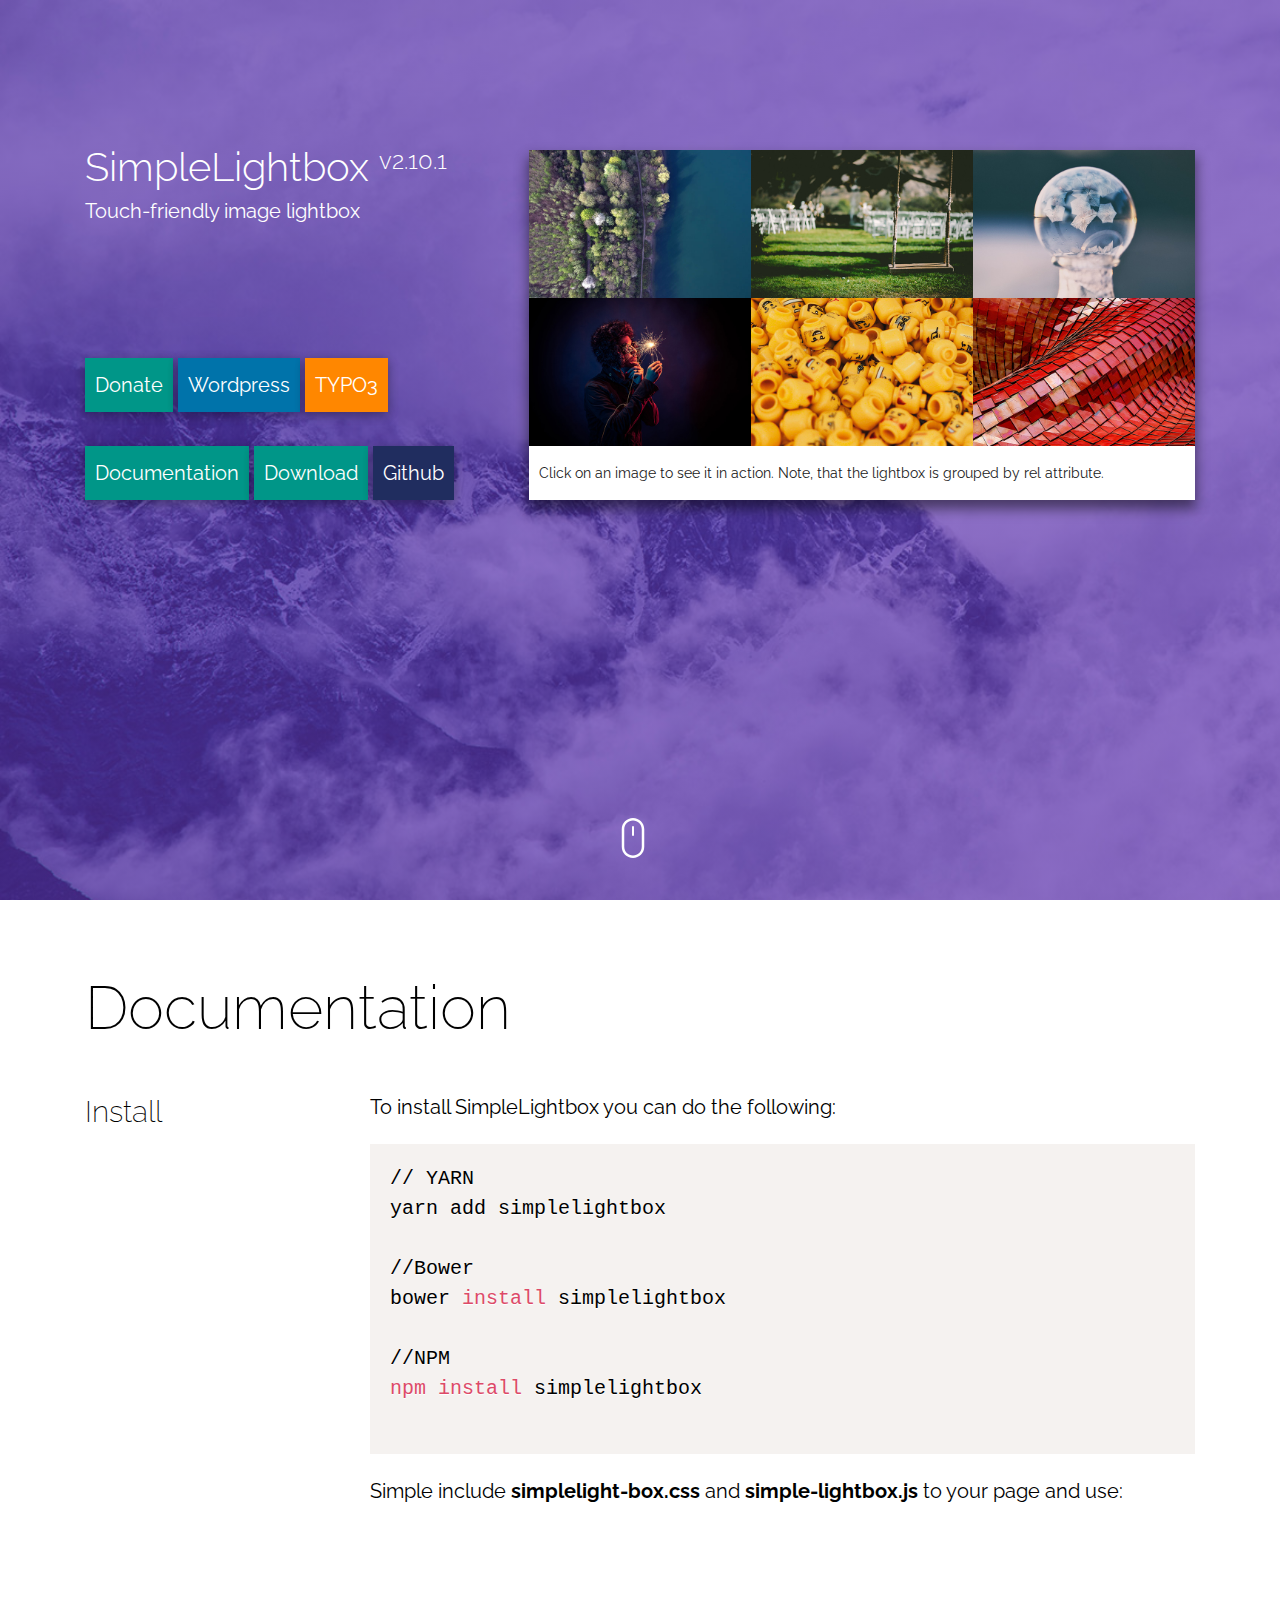
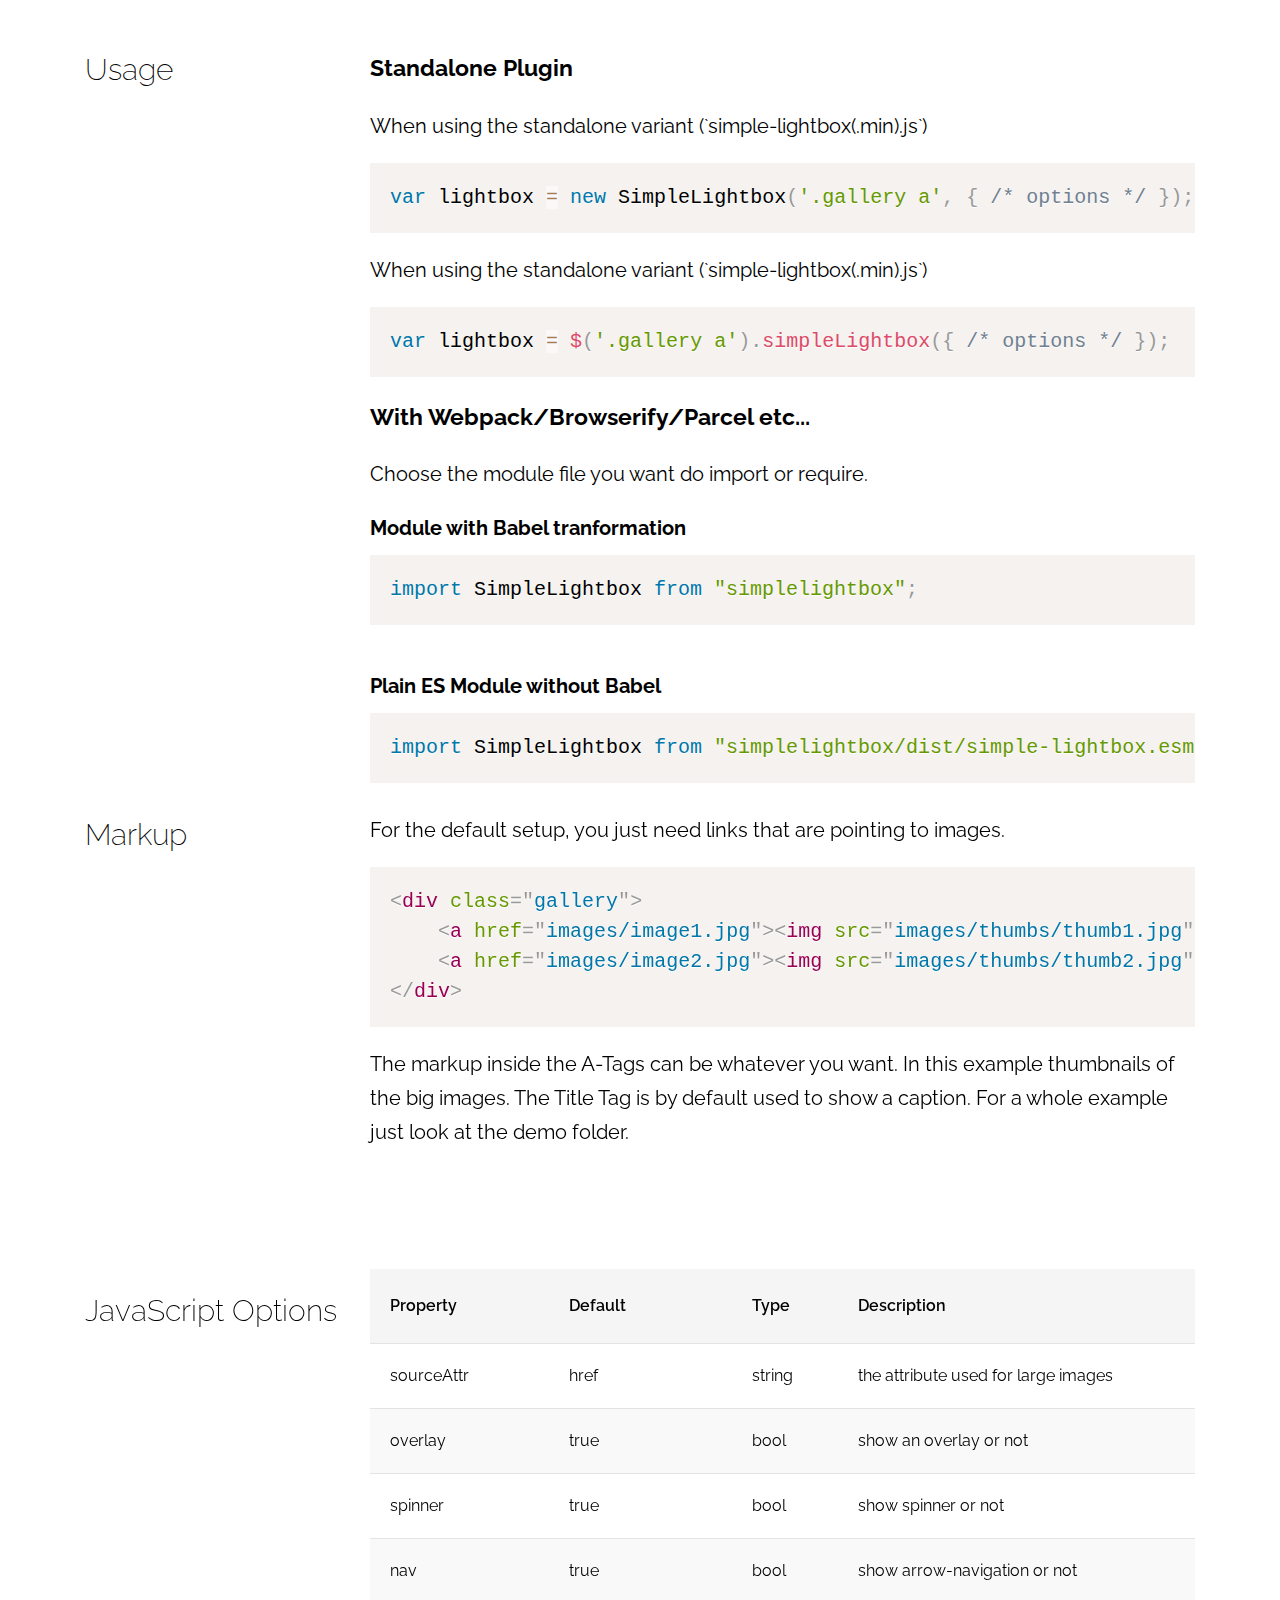
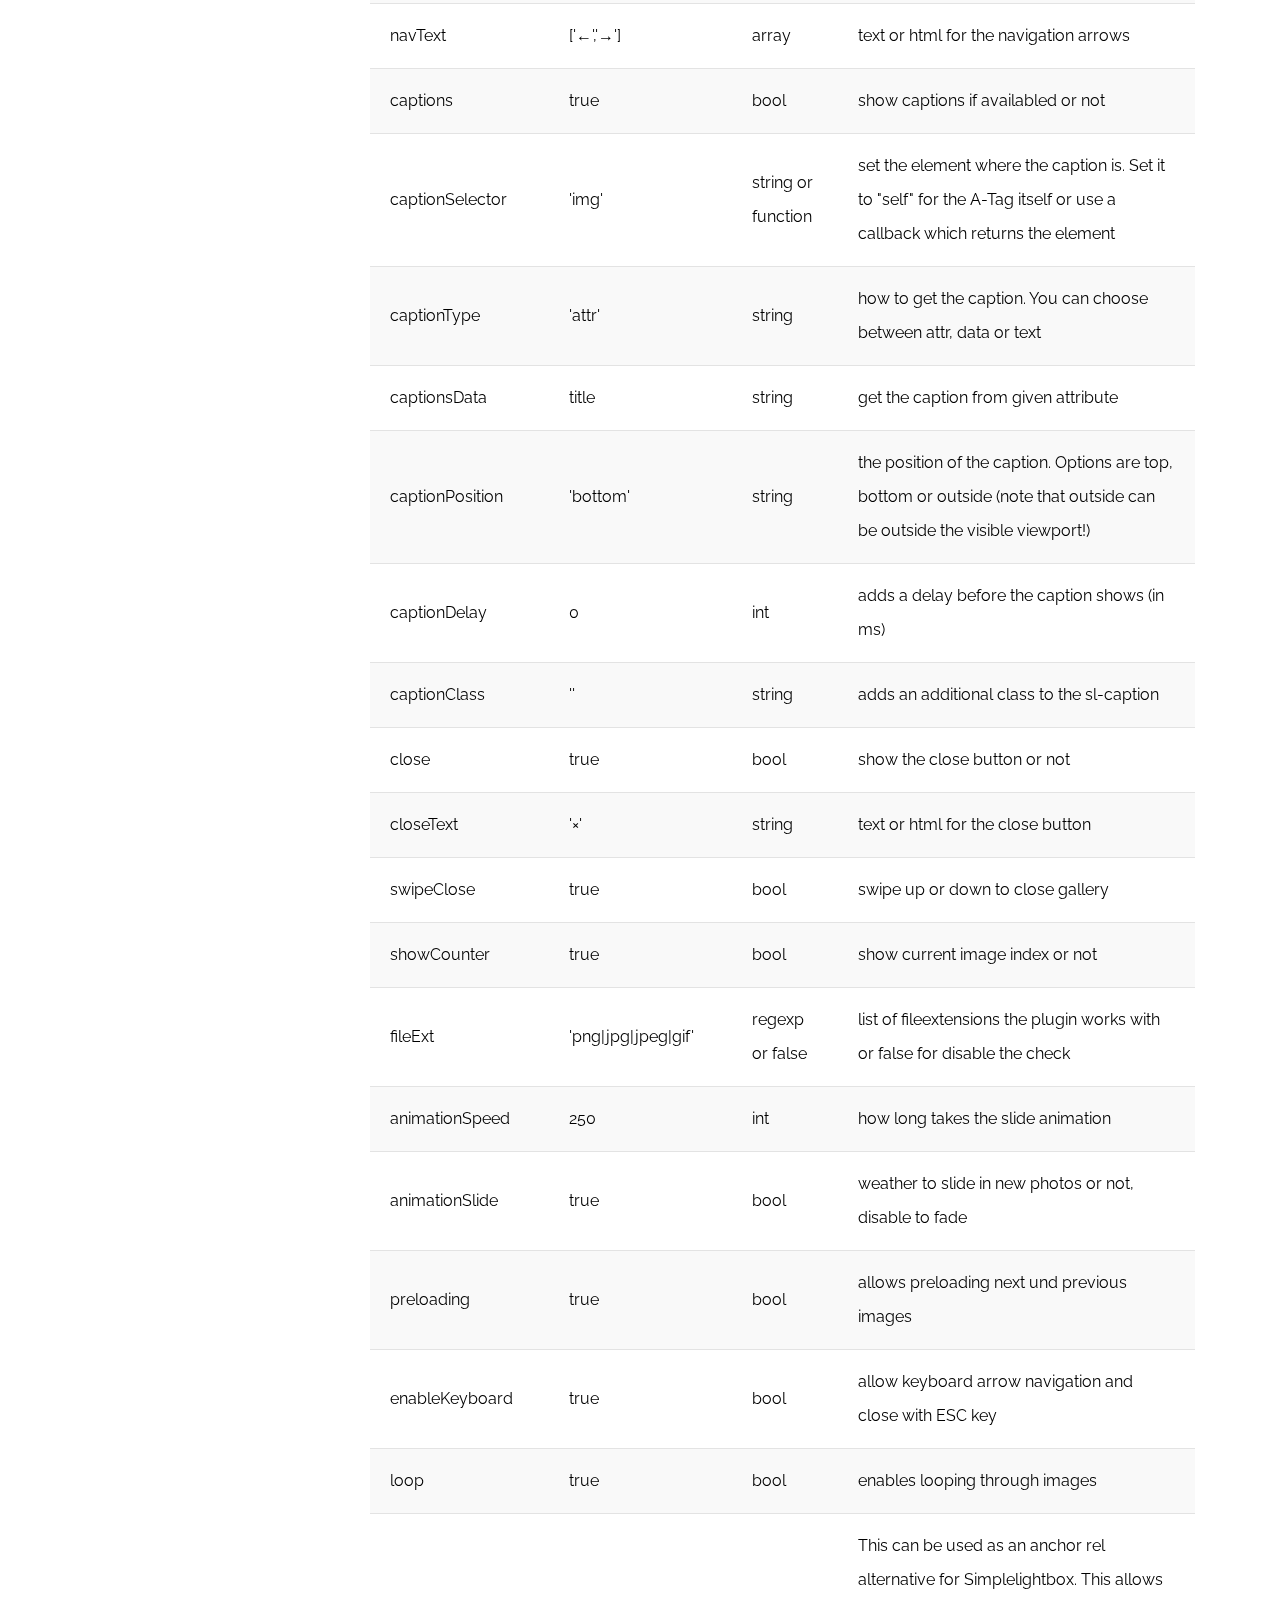
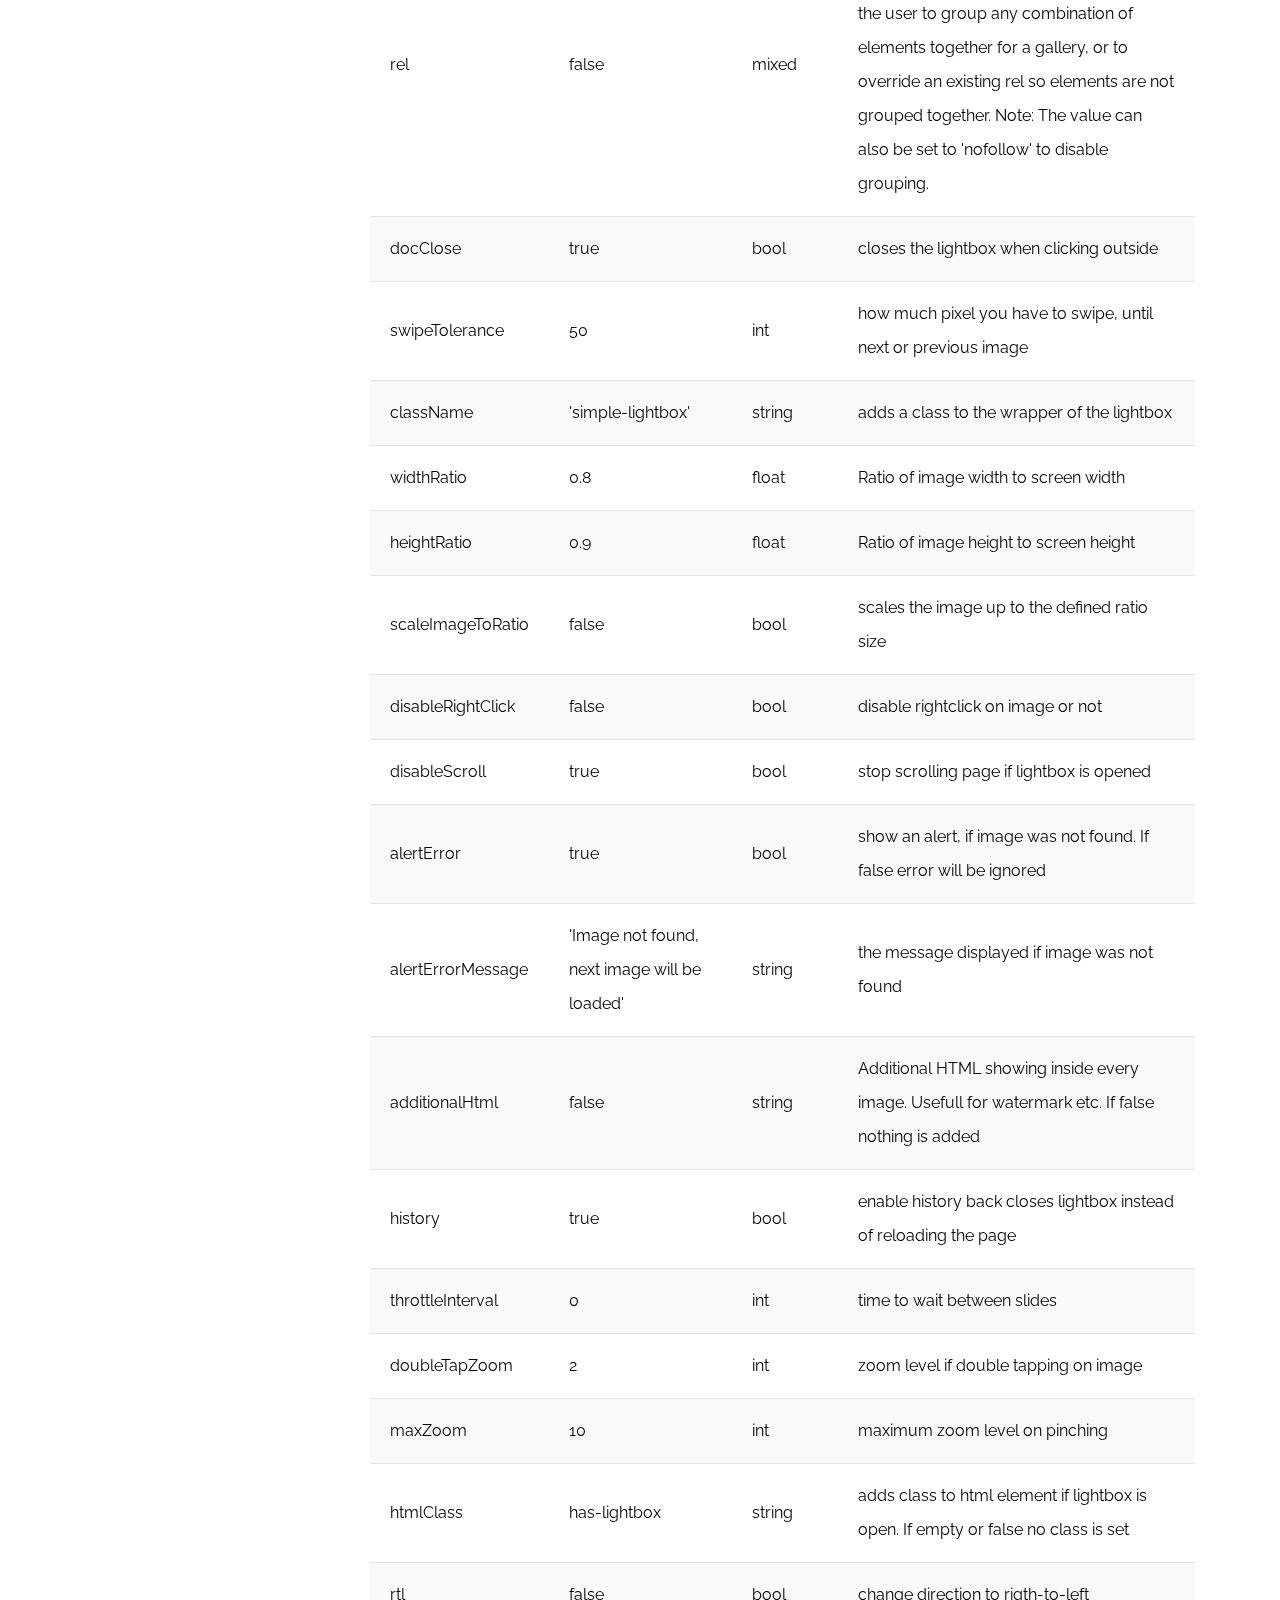
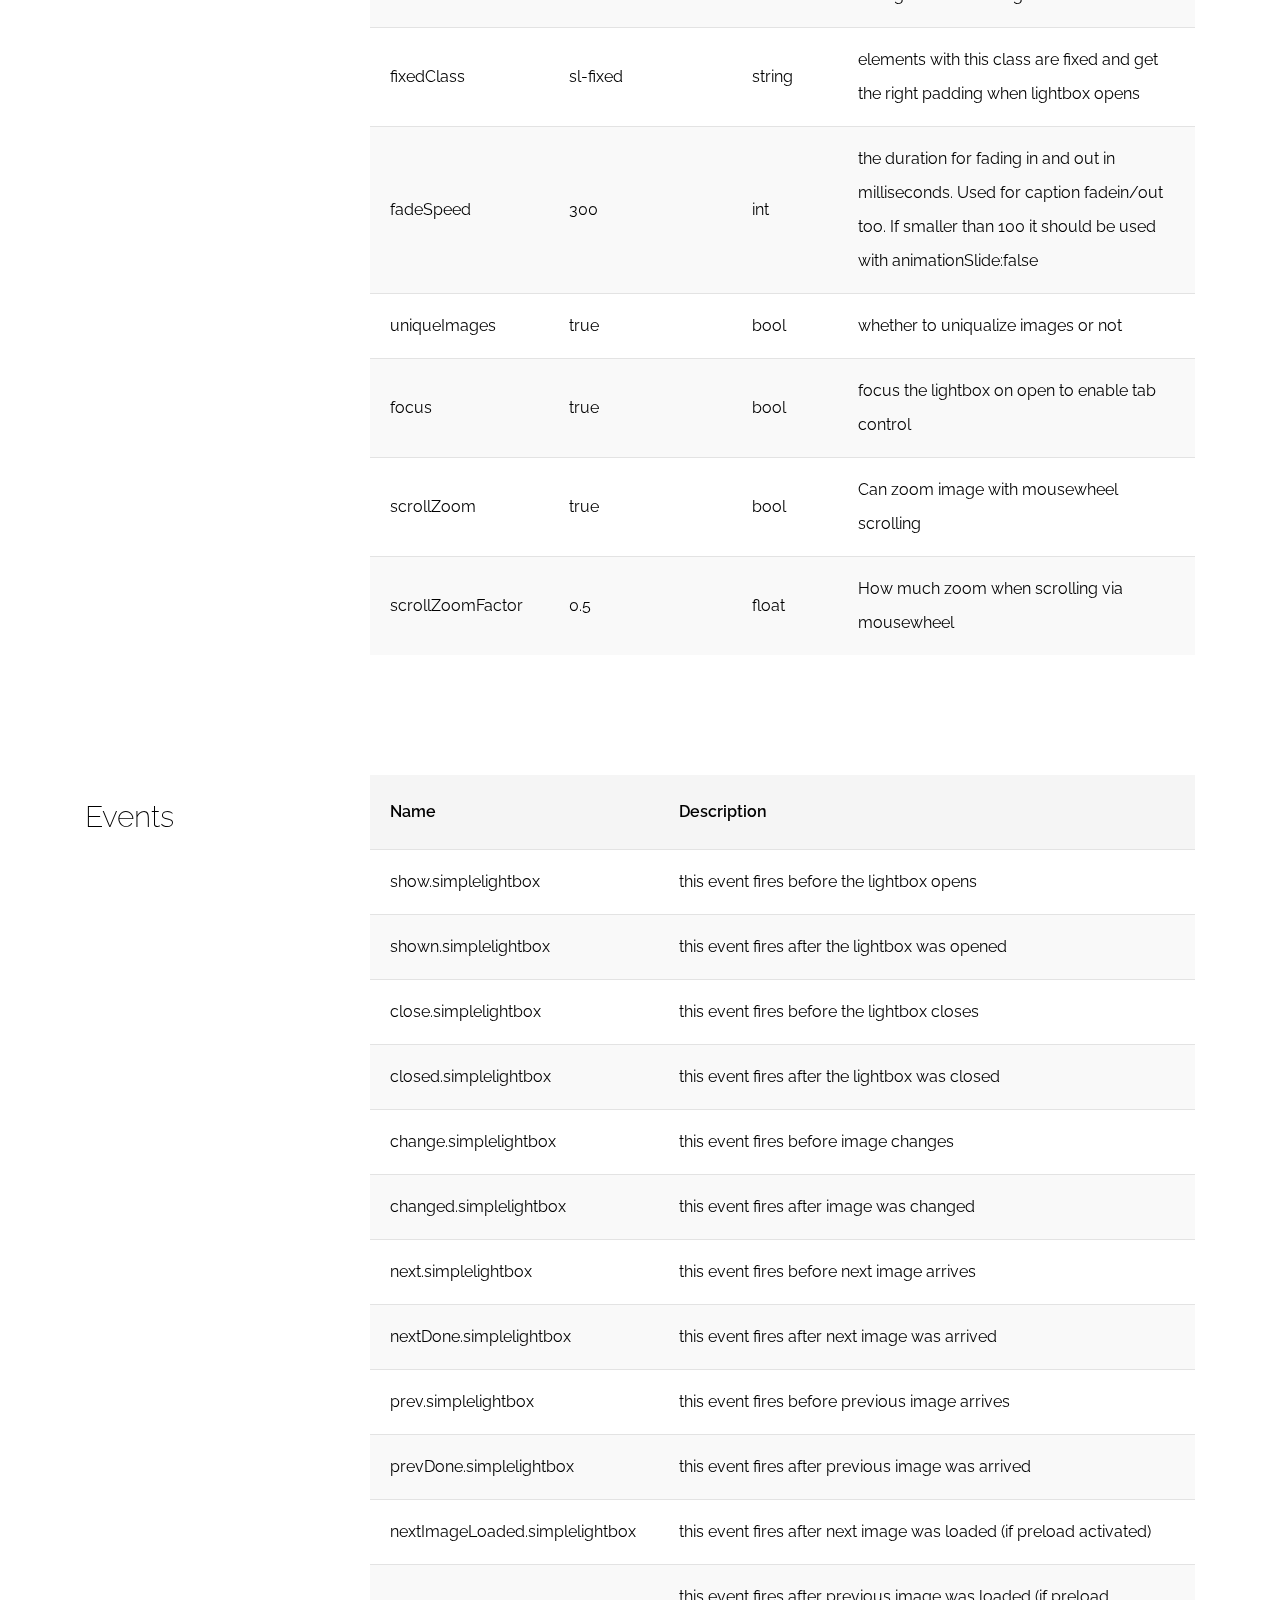
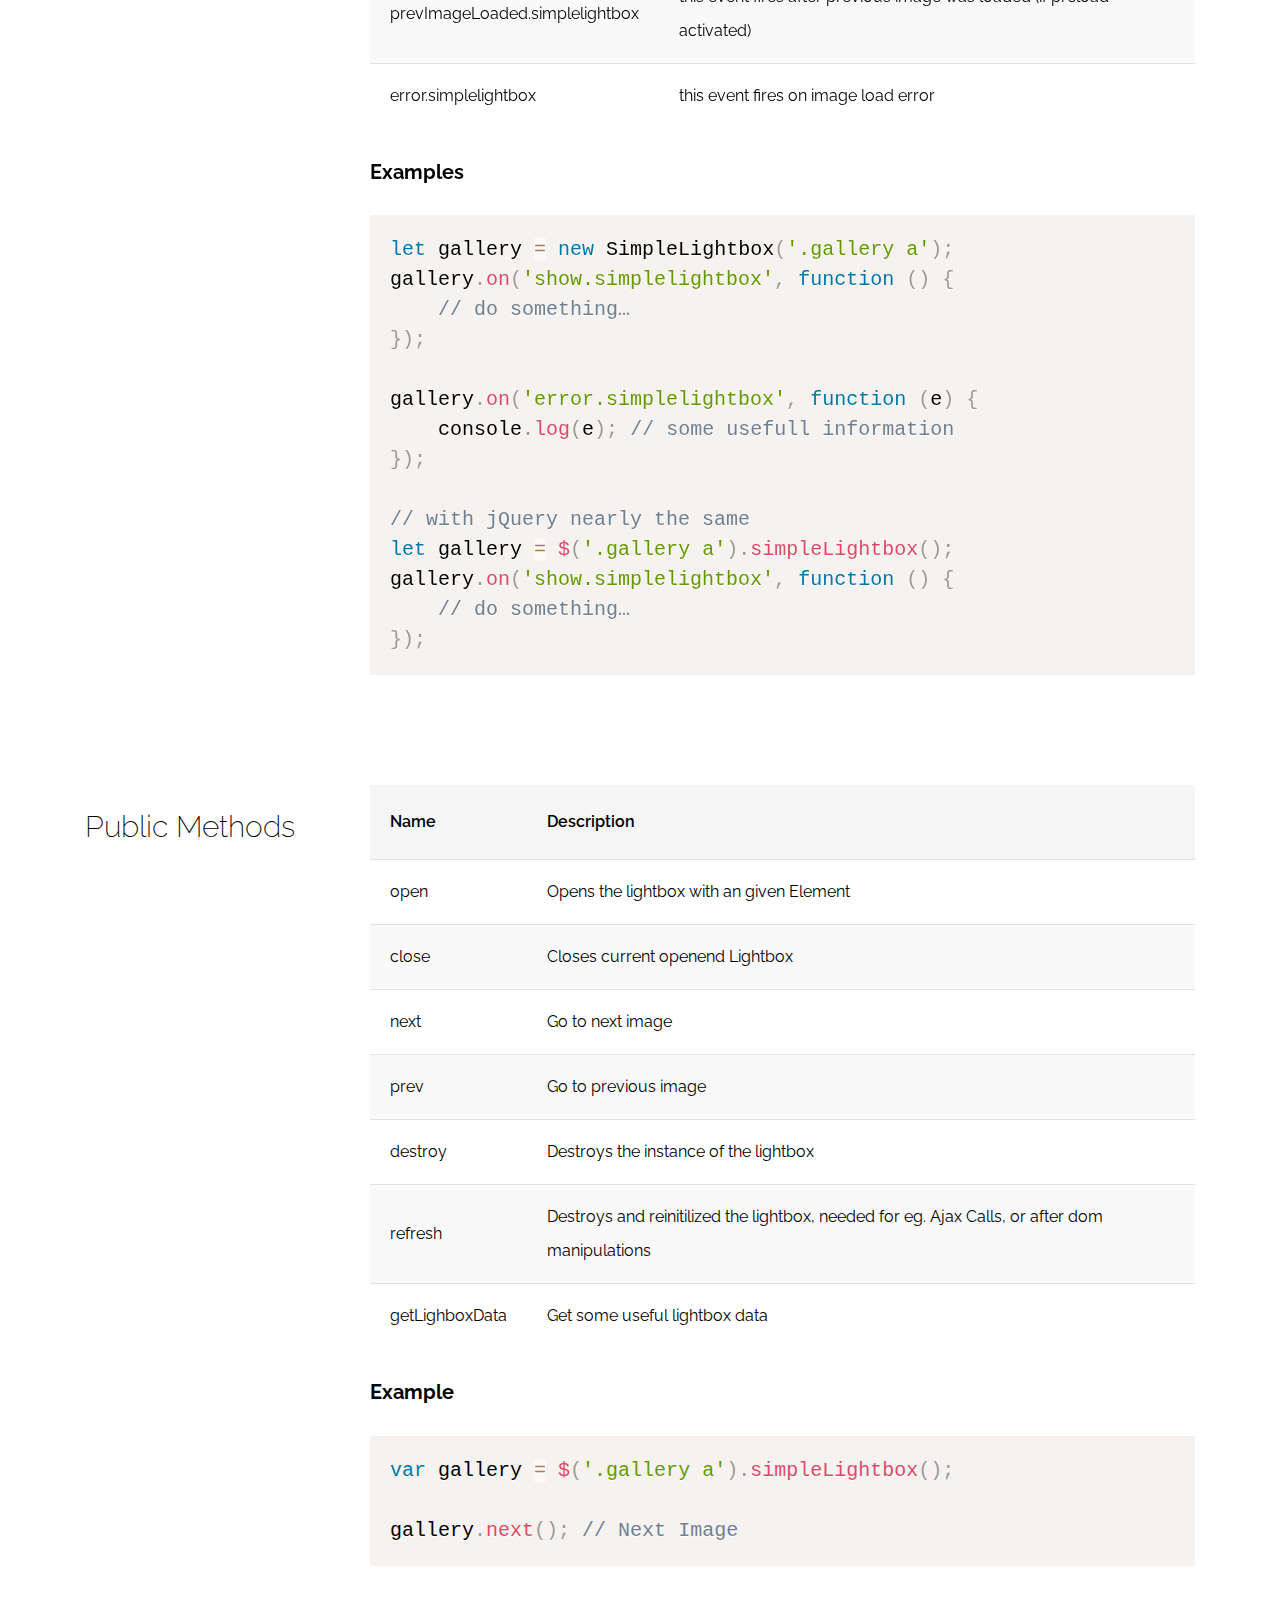
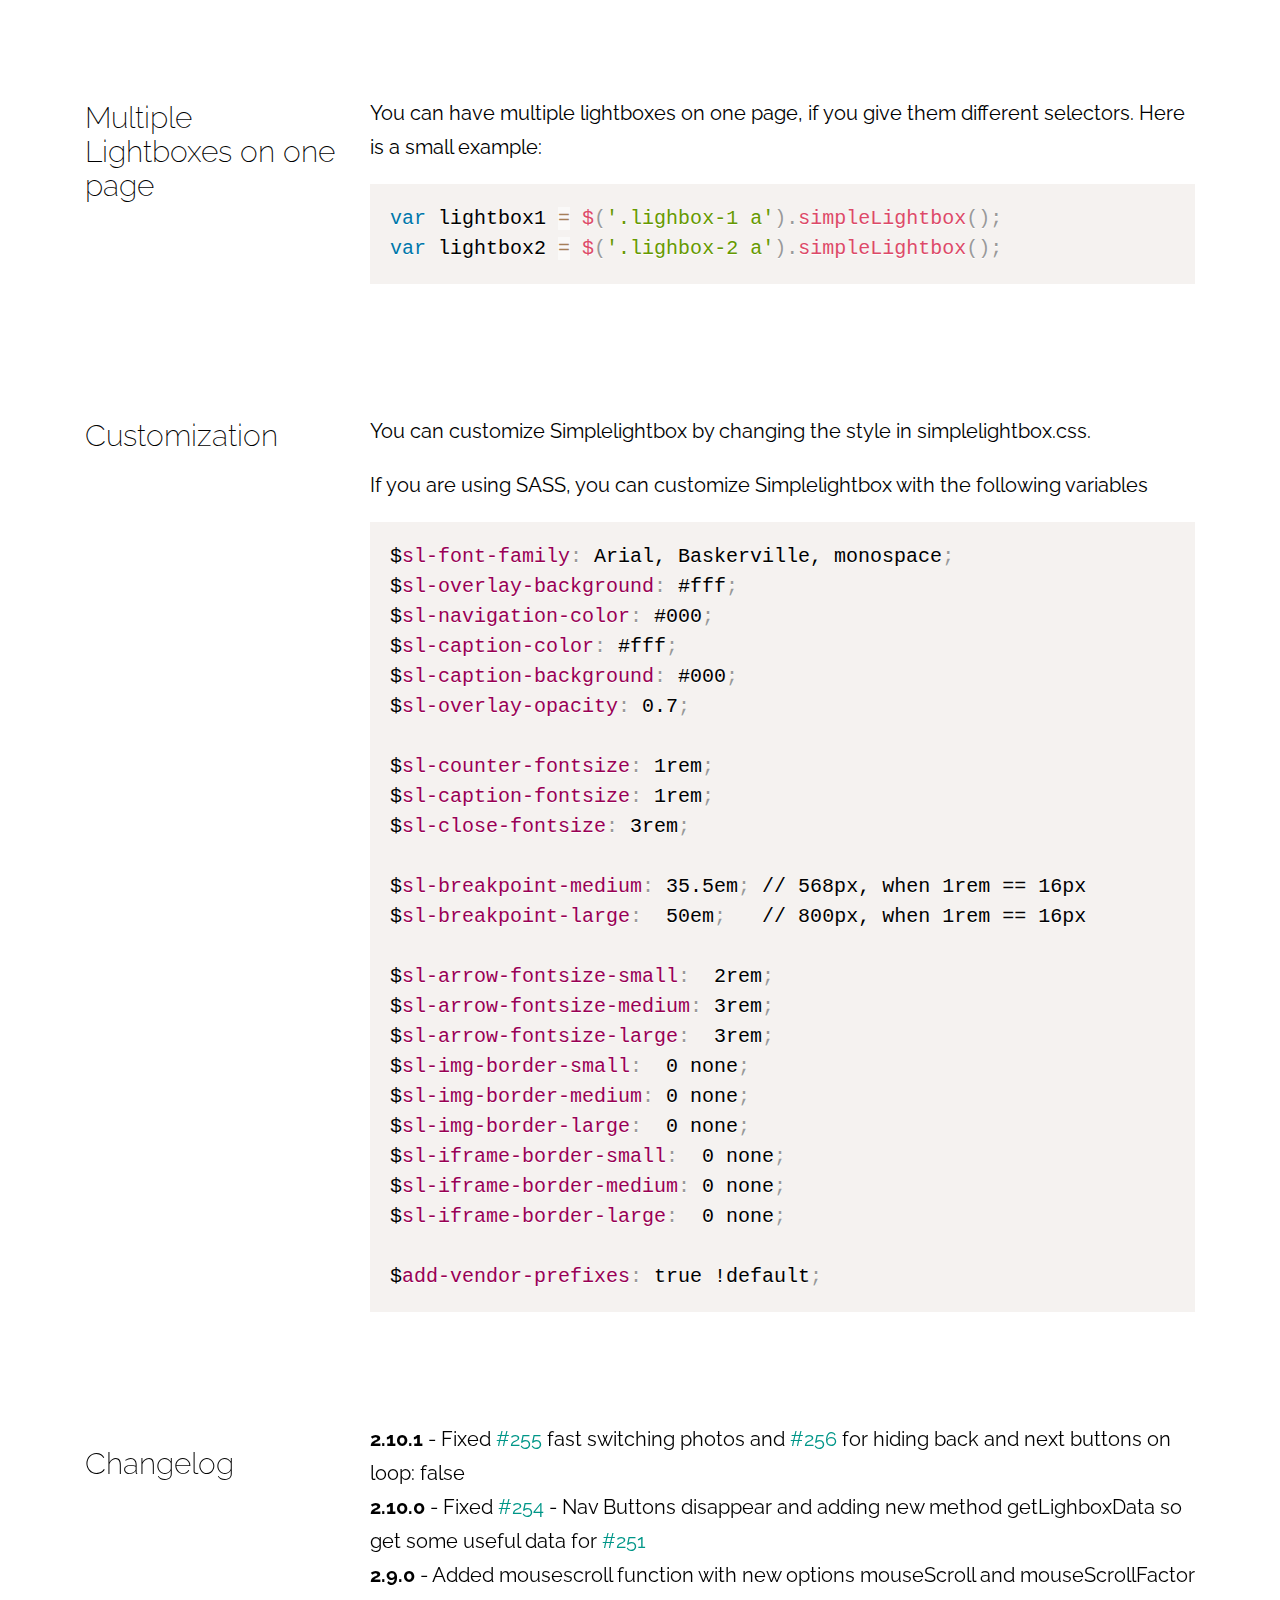
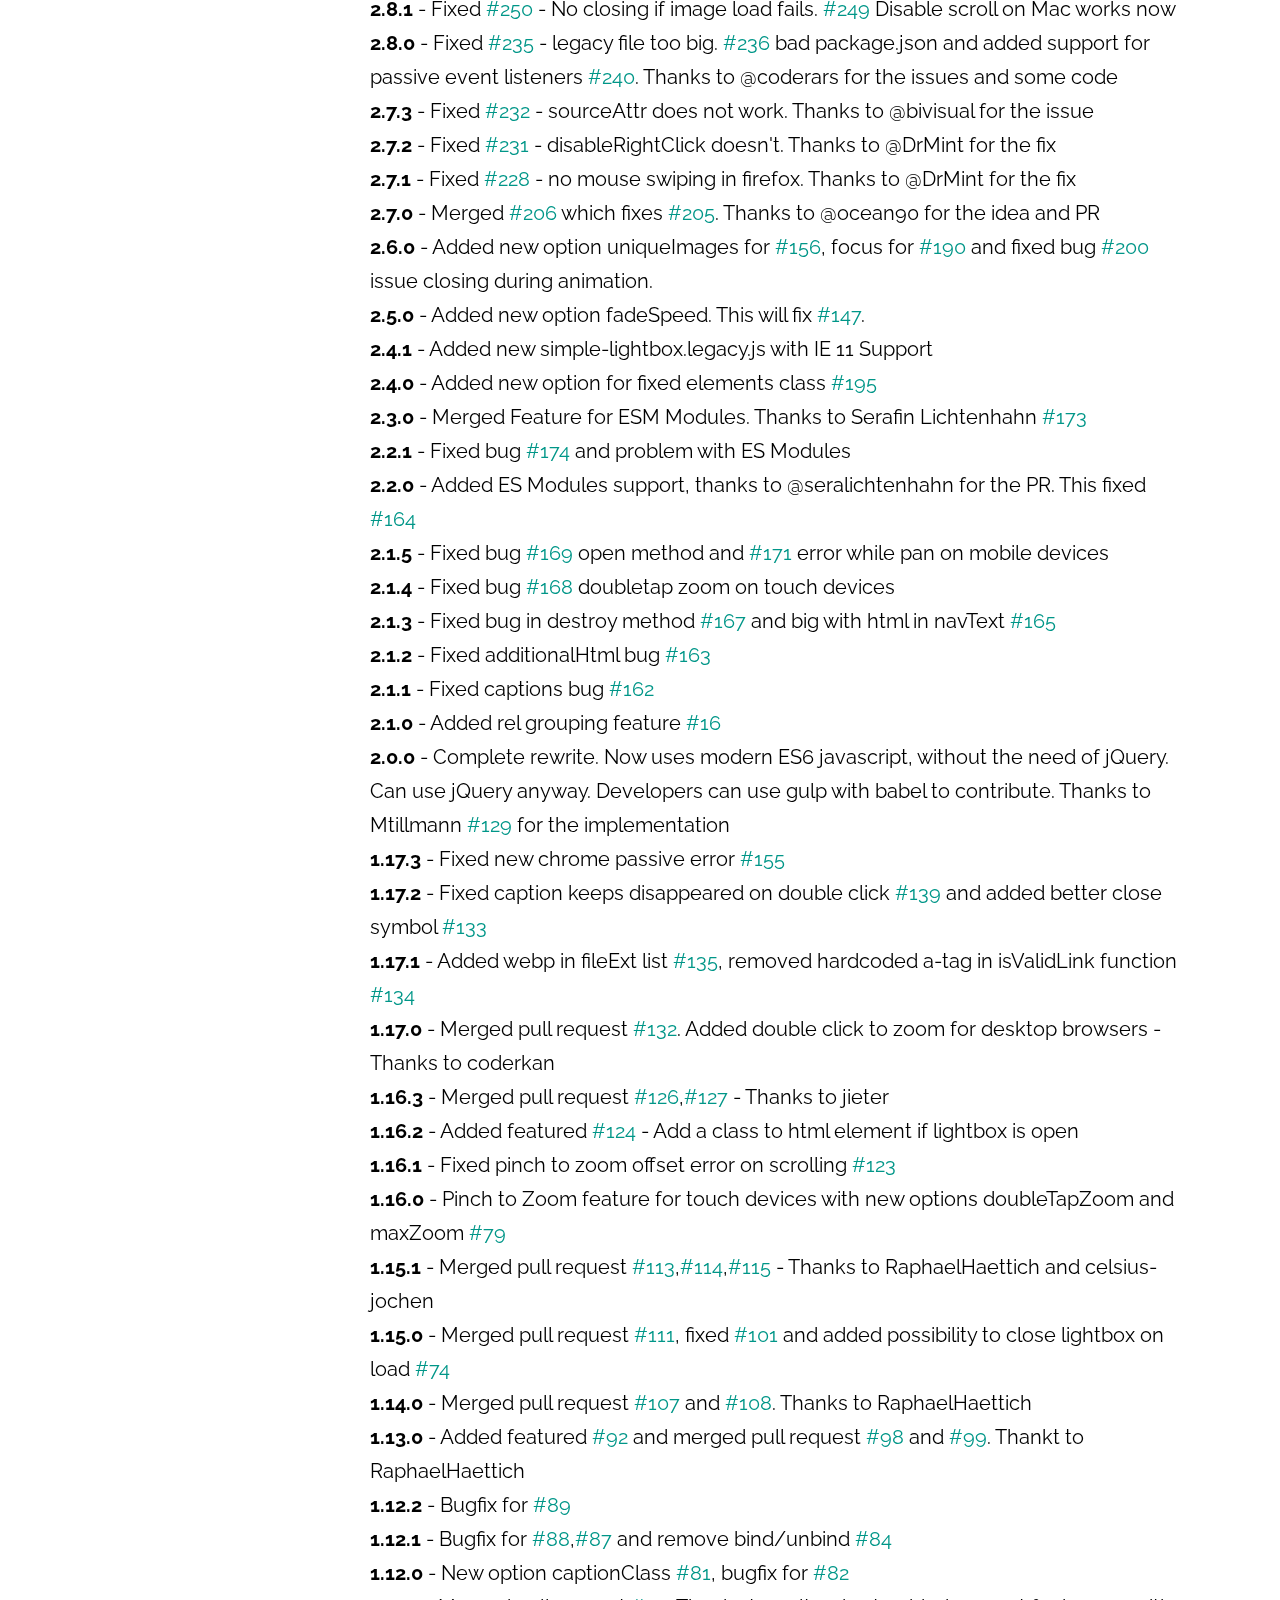
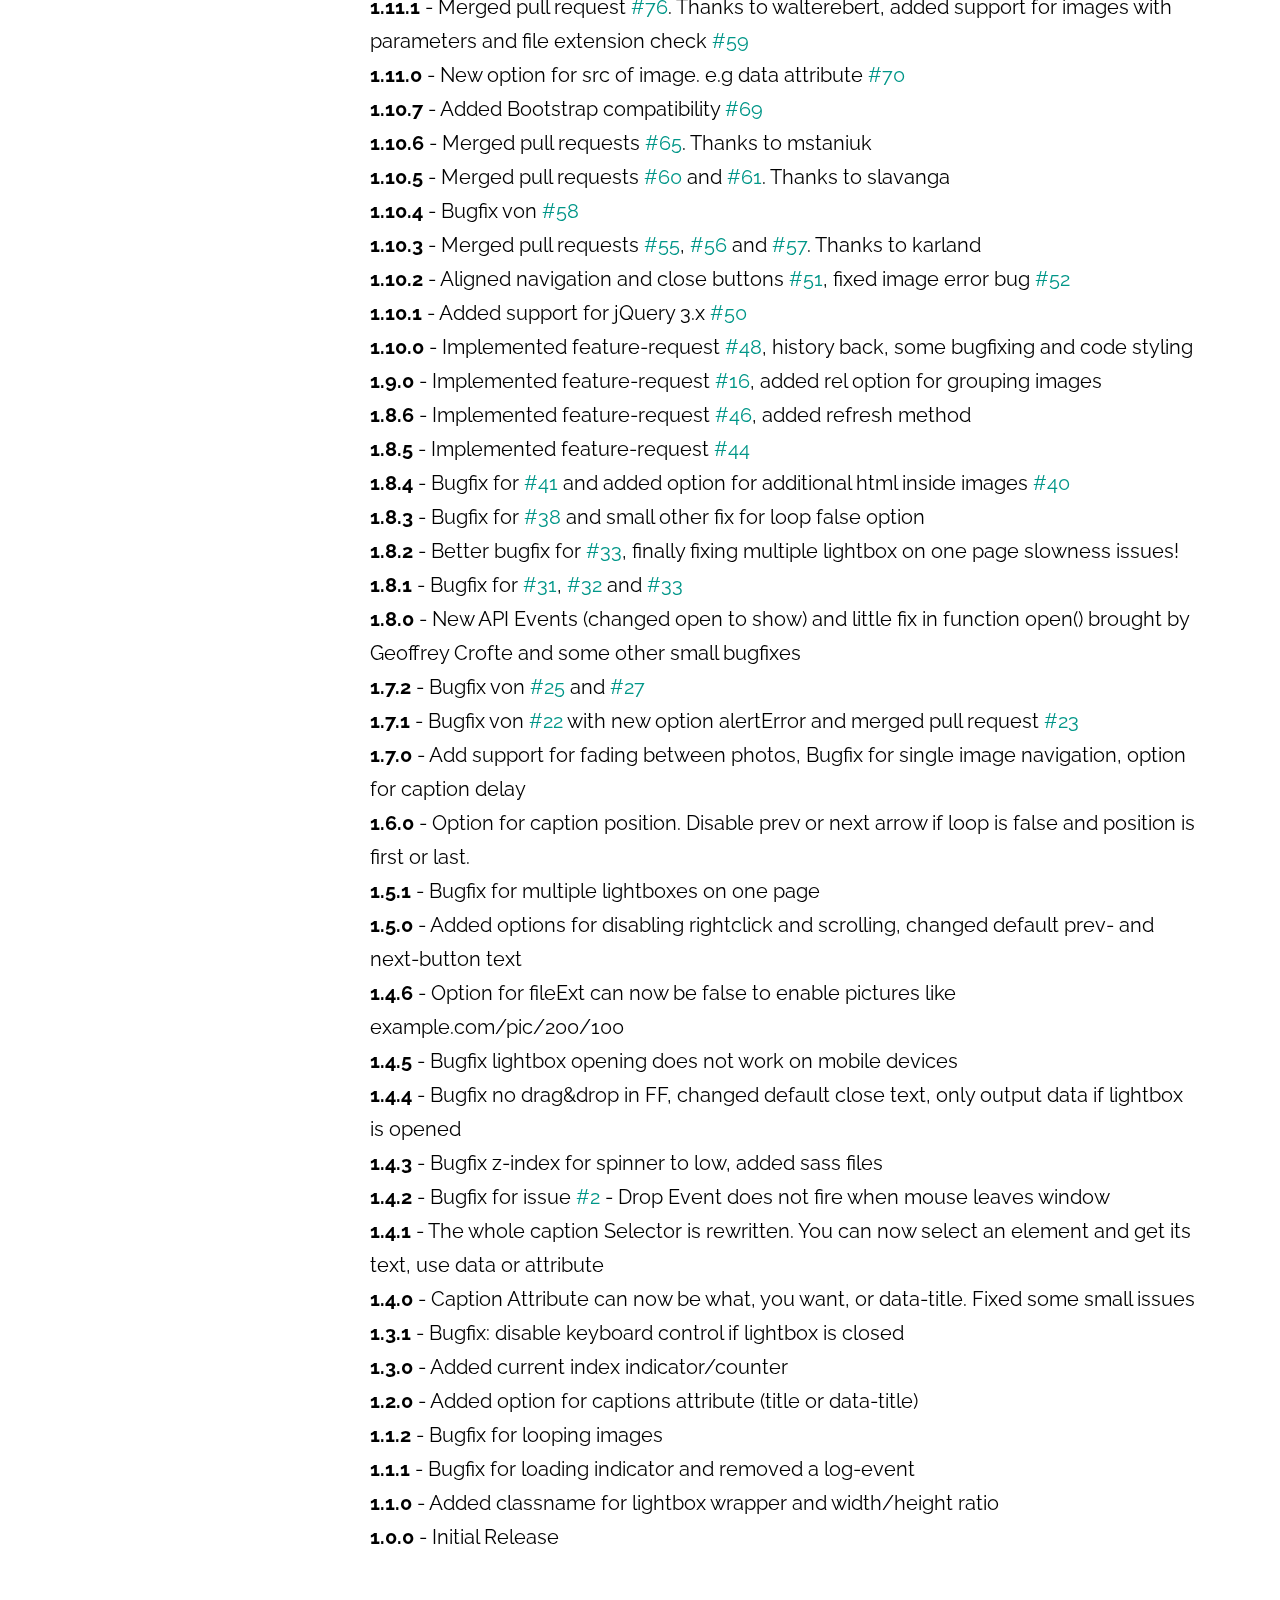
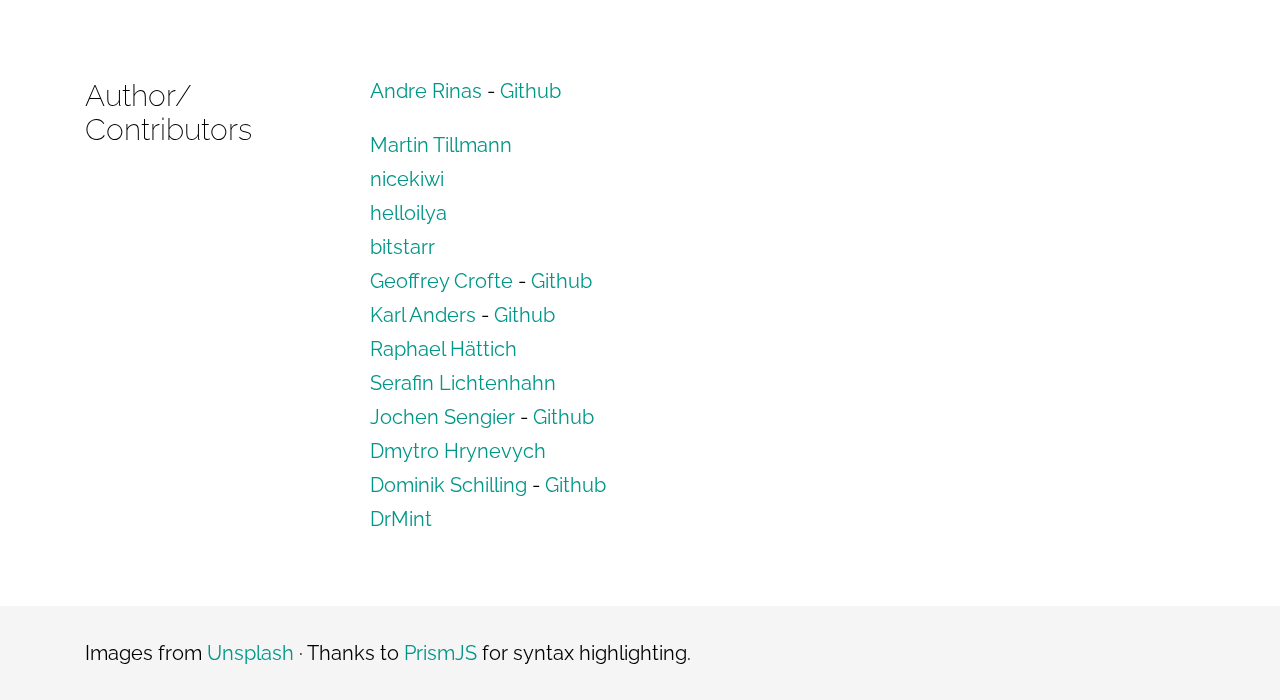
<file: simplelightbox-master/demo/index.html>
<!DOCTYPE html>
<html lang="en">
<head>
<meta charset="utf-8">
<meta content="width=device-width, initial-scale=1, maximum-scale=1, user-scalable=no" name="viewport" />
<link href="https://fonts.googleapis.com/css?family=Raleway:300,400,700" rel="stylesheet">
<link rel="stylesheet" href="../dist/simple-lightbox.css?v2.10.1" />
<link rel="stylesheet" href="demo.css" />
<title>SimpleLightbox by André Rinas</title>
</head>
<body>
<header>
	<div class="gradient"></div>
	<div class="header-container">
		<div class="container demo-container">
			<div class="info">
				<h1>SimpleLightbox <sup>v2.10.1</sup></h1>
				<span class="subline">Touch-friendly image lightbox</span>
				<nav>
					<a class="btn donate" target="_blank" href="https://www.paypal.me/anrinas">Donate</a>
					<a class="btn wordpress" target="_blank" href="https://wordpress.org/plugins/simplelightbox/">Wordpress</a>
					<a class="btn typo3" target="_blank" href="https://extensions.typo3.org/extension/simplelightbox/">TYPO3</a><br><br>
					<a class="btn accent-color scrolllink" href="#documentation">Documentation</a>
					<a class="btn accent-color" target="_blank" href="https://github.com/andreknieriem/simplelightbox/archive/master.zip">Download</a>
					<a class="btn github" target="_blank" href="https://github.com/andreknieriem/simplelightbox">Github</a>
				</nav>
			</div>
			<div class="small-demo">
				<a href="img/full/01.jpg"><img src="img/thumb/01.jpg" title="Drone Photography" alt="" /></a>
				<a rel="rel2" href="img/full/02.jpg"><img src="img/thumb/02.jpg" alt="" /></a>
				<a rel="rel3" href="img/full/03.jpg"><img src="img/thumb/03.jpg" alt="" /></a>
				<a rel="rel2" href="img/full/04.jpg"><img src="img/thumb/04.jpg" alt="" /></a>
				<a rel="rel2" href="img/full/05.jpg"><img src="img/thumb/05.jpg" alt="" title="Lego Heads" /></a>
				<a rel="rel1" href="img/full/06.jpg"><img src="img/thumb/06.jpg" alt="" /></a>
				<div class="clearing"></div>
				<div class="caption">
					Click on an image to see it in action. Note, that the lightbox is grouped by rel attribute.
				</div>
			</div>
			<div class="clearing"></div>
		</div>
		<a class="scroll-hint scrolllink" href="#documentation"><span class="scrollwheel"></span></a>
	</div>
</header>
<div class="flyin-navi sl-fixed">
	<div class="container">
		<ul>
			<li><a class="scrolllink" href="#install">Install</a></li>
			<li><a class="scrolllink" href="#usage">Usage</a></li>
			<li><a class="scrolllink" href="#options">Options</a></li>
			<li><a class="scrolllink" href="#events">Events</a></li>
			<li><a class="scrolllink" href="#publicmethods">Public Methods</a></li>
			<li><a class="scrolllink" href="#multiple">Multiple</a></li>
			<li><a class="scrolllink" href="#customization">Customization</a></li>
		</ul>
	</div>
</div>
<section>
	<div class="container" id="documentation">
		<h1>Documentation</h1>
		<div class="row">
			<div class="col-left" id="install">
				<h2>Install</h2>
			</div>
			<div class="col-right">
				<p>
					To install SimpleLightbox you can do the following:
				</p>
				<pre>
<code class="language-bash">// YARN
yarn add simplelightbox

//Bower
bower install simplelightbox

//NPM
npm install simplelightbox</code>
				</pre>
				<p>
					Simple include <strong>simplelight-box.css</strong> and <strong>simple-lightbox.js</strong> to your page and use:
				</p>
			</div>
		</div>
	</div>
</section>
<section>
	<div class="container">
		<div class="row">
			<div class="col-left" id="usage">
				<h2>Usage</h2>
			</div>
			<div class="col-right">
				<h3>Standalone Plugin</h3>
				<p>
					When using the standalone variant (`simple-lightbox(.min).js`)
				</p>
				<pre class="language-javascript"><code class="language-javascript">var lightbox = new SimpleLightbox('.gallery a', { /* options */ });</code></pre>
				<p>
					When using the standalone variant (`simple-lightbox(.min).js`)
				</p>
				<pre class="language-javascript"><code class="language-javascript">var lightbox = $('.gallery a').simpleLightbox({ /* options */ });</code></pre>

				<h3>With Webpack/Browserify/Parcel etc...</h3>
				<p>Choose the module file you want do import or require.</p>
				<strong>Module with Babel tranformation</strong><br>
				<pre class="language-javascript"><code class="language-javascript">import SimpleLightbox from "simplelightbox";</code></pre>
				<br>
				<strong>Plain ES Module without Babel</strong><br>
				<pre class="language-javascript"><code class="language-javascript">import SimpleLightbox from "simplelightbox/dist/simple-lightbox.esm";</code></pre>
			</div>
		</div>
		<div class="row">
			<div class="col-left" id="usage">
				<h2>Markup</h2>
			</div>
			<div class="col-right">
				<p>For the default setup, you just need links that are pointing to images.</p>
				<pre class="language-markup"><code class="language-markup">&lt;div class="gallery"&gt;
    &lt;a href="images/image1.jpg"&gt;&lt;img src="images/thumbs/thumb1.jpg" alt="" title=""/&gt;&lt;/a&gt;
    &lt;a href="images/image2.jpg"&gt;&lt;img src="images/thumbs/thumb2.jpg" alt="" title="Beautiful Image"/&gt;&lt;/a&gt;
&lt;/div&gt;</code></pre>
				<p>
				The markup inside the A-Tags can be whatever you want. In this example thumbnails of the big images. The Title Tag is by default used to show a caption.
				For a whole example just look at the demo folder.
				</p>
			</div>
		</div>
	</div>
</section>
<section>
	<div class="container">
		<div class="row">
			<div class="col-left" id="options">
				<h2>JavaScript Options</h2>
			</div>
			<div class="col-right">
				<table>
					<thead>
					<tr>
					<th>Property</th>
					<th>Default</th>
					<th>Type</th>
					<th>Description</th>
					</tr>
					</thead>
					<tbody>
					<tr>
					<td>sourceAttr</td>
					<td>href</td>
					<td>string</td>
					<td>the attribute used for large images</td>
					</tr>
					<tr>
					<td>overlay</td>
					<td>true</td>
					<td>bool</td>
					<td>show an overlay or not</td>
					</tr>
					<tr>
					<td>spinner</td>
					<td>true</td>
					<td>bool</td>
					<td>show spinner or not</td>
					</tr>
					<tr>
					<td>nav</td>
					<td>true</td>
					<td>bool</td>
					<td>show arrow-navigation or not</td>
					</tr>
					<tr>
					<td>navText</td>
					<td>['←','→']</td>
					<td>array</td>
					<td>text or html for the navigation arrows</td>
					</tr>
					<tr>
					<td>captions</td>
					<td>true</td>
					<td>bool</td>
					<td>show captions if availabled or not</td>
					</tr>
					<tr>
					<td>captionSelector</td>
					<td>'img'</td>
					<td>string or function</td>
					<td>set the element where the caption is. Set it to "self" for the A-Tag itself or use a callback which returns the element</td>
					</tr>
					<tr>
					<td>captionType</td>
					<td>'attr'</td>
					<td>string</td>
					<td>how to get the caption. You can choose between attr, data or text</td>
					</tr>
					<tr>
					<td>captionsData</td>
					<td>title</td>
					<td>string</td>
					<td>get the caption from given attribute</td>
					</tr>
					<tr>
					<td>captionPosition</td>
					<td>'bottom'</td>
					<td>string</td>
					<td>the position of the caption. Options are top, bottom or outside (note that outside can be outside the visible viewport!)</td>
					</tr>
					<tr>
					<td>captionDelay</td>
					<td>0</td>
					<td>int</td>
					<td>adds a delay before the caption shows (in ms)</td>
					</tr>
					<tr>
					<td>captionClass</td>
					<td>''</td>
					<td>string</td>
					<td>adds an additional class to the sl-caption</td>
					</tr>
					<tr>
					<td>close</td>
					<td>true</td>
					<td>bool</td>
					<td>show the close button or not</td>
					</tr>
					<tr>
					<td>closeText</td>
					<td>'×'</td>
					<td>string</td>
					<td>text or html for the close button</td>
					</tr>
					<tr>
					<td>swipeClose</td>
					<td>true</td>
					<td>bool</td>
					<td>swipe up or down to close gallery</td>
					</tr>
					<tr>
					<td>showCounter</td>
					<td>true</td>
					<td>bool</td>
					<td>show current image index or not</td>
					</tr>
					<tr>
					<td>fileExt</td>
					<td>'png|jpg|jpeg|gif'</td>
					<td>regexp or false</td>
					<td>list of fileextensions the plugin works with or false for disable the check</td>
					</tr>
					<tr>
					<td>animationSpeed</td>
					<td>250</td>
					<td>int</td>
					<td>how long takes the slide animation</td>
					</tr>
					<tr>
					<td>animationSlide</td>
					<td>true</td>
					<td>bool</td>
					<td>weather to slide in new photos or not, disable to fade</td>
					</tr>
					<tr>
					<td>preloading</td>
					<td>true</td>
					<td>bool</td>
					<td>allows preloading next und previous images</td>
					</tr>
					<tr>
					<td>enableKeyboard</td>
					<td>true</td>
					<td>bool</td>
					<td>allow keyboard arrow navigation and close with ESC key</td>
					</tr>
					<tr>
					<td>loop</td>
					<td>true</td>
					<td>bool</td>
					<td>enables looping through images</td>
					</tr>
					<tr>
					<td>rel</td>
					<td>false</td>
					<td>mixed</td>
					<td>This can be used as an anchor rel alternative for Simplelightbox. This allows the user to group any combination of elements together for a gallery, or to override an existing rel so elements are not grouped together. Note: The value can also be set to 'nofollow' to disable grouping.</td>
					</tr>
					<tr>
					<td>docClose</td>
					<td>true</td>
					<td>bool</td>
					<td>closes the lightbox when clicking outside</td>
					</tr>
					<tr>
					<td>swipeTolerance</td>
					<td>50</td>
					<td>int</td>
					<td>how much pixel you have to swipe, until next or previous image</td>
					</tr>
					<tr>
					<td>className</td>
					<td>'simple-lightbox'</td>
					<td>string</td>
					<td>adds a class to the wrapper of the lightbox</td>
					</tr>
					<tr>
					<td>widthRatio</td>
					<td>0.8</td>
					<td>float</td>
					<td>Ratio of image width to screen width</td>
					</tr>
					<tr>
					<td>heightRatio</td>
					<td>0.9</td>
					<td>float</td>
					<td>Ratio of image height to screen height</td>
					</tr>
					<td>scaleImageToRatio</td>
					<td>false</td>
					<td>bool</td>
					<td>scales the image up to the defined ratio size</td>
					</tr>
					<tr>
					<td>disableRightClick</td>
					<td>false</td>
					<td>bool</td>
					<td>disable rightclick on image or not</td>
					</tr>
					<tr>
					<td>disableScroll</td>
					<td>true</td>
					<td>bool</td>
					<td>stop scrolling page if lightbox is opened</td>
					</tr>
					<tr>
					<td>alertError</td>
					<td>true</td>
					<td>bool</td>
					<td>show an alert, if image was not found. If false error will be ignored</td>
					</tr>
					<tr>
					<td>alertErrorMessage</td>
					<td>'Image not found, next image will be loaded'</td>
					<td>string</td>
					<td>the message displayed if image was not found</td>
					</tr>
					<tr>
					<td>additionalHtml</td>
					<td>false</td>
					<td>string</td>
					<td>Additional HTML showing inside every image. Usefull for watermark etc. If false nothing is added</td>
					</tr>
					<tr>
					<td>history</td>
					<td>true</td>
					<td>bool</td>
					<td>enable history back closes lightbox instead of reloading the page</td>
					</tr>
					<tr>
					<td>throttleInterval</td>
					<td>0</td>
					<td>int</td>
					<td>time to wait between slides</td>
					</tr>
					<tr>
					<td>doubleTapZoom</td>
					<td>2</td>
					<td>int</td>
					<td>zoom level if double tapping on image</td>
					</tr>
					<tr>
					<td>maxZoom</td>
					<td>10</td>
					<td>int</td>
					<td>maximum zoom level on pinching</td>
					</tr>
					<tr>
					<td>htmlClass</td>
					<td>has-lightbox</td>
					<td>string</td>
					<td>adds class to html element if lightbox is open. If empty or false no class is set</td>
					</tr>
					<tr>
					<td>rtl</td>
					<td>false</td>
					<td>bool</td>
					<td>change direction to rigth-to-left</td>
					</tr>
					<tr>
					<td>fixedClass</td>
					<td>sl-fixed</td>
					<td>string</td>
					<td>elements with this class are fixed and get the right padding when lightbox opens</td>
					</tr>
					<tr>
					<td>fadeSpeed</td>
					<td>300</td>
					<td>int</td>
					<td>the duration for fading in and out in milliseconds. Used for caption fadein/out too. If smaller than 100 it should be used with animationSlide:false</td>
					</tr>
					<tr>
					<td>uniqueImages</td>
					<td>true</td>
					<td>bool</td>
					<td>whether to uniqualize images or not</td>
					</tr>
					<tr>
					<td>focus</td>
					<td>true</td>
					<td>bool</td>
					<td>focus the lightbox on open to enable tab control</td>
					</tr>
					<tr>
					<td>scrollZoom</td>
					<td>true</td>
					<td>bool</td>
					<td>Can zoom image with mousewheel scrolling</td>
					</tr>
					<tr>
					<td>scrollZoomFactor</td>
					<td>0.5</td>
					<td>float</td>
					<td>How much zoom when scrolling via mousewheel</td>
					</tr>
					</tbody>
					</table>
			</div>
		</div>
	</div>
</section>
<section>
	<div class="container">
		<div class="row">
			<div class="col-left" id="events">
				<h2>Events</h2>
			</div>
			<div class="col-right">
				<table>
				<thead>
				<tr>
				<th>Name</th>
				<th>Description</th>
				</tr>
				</thead>
				<tbody>
				<tr>
				<td>show.simplelightbox</td>
				<td>this event fires before the lightbox opens</td>
				</tr>
				<tr>
				<td>shown.simplelightbox</td>
				<td>this event fires after the lightbox was opened</td>
				</tr>
				<tr>
				<td>close.simplelightbox</td>
				<td>this event fires before the lightbox closes</td>
				</tr>
				<tr>
				<td>closed.simplelightbox</td>
				<td>this event fires after the lightbox was closed</td>
				</tr>
				<tr>
				<td>change.simplelightbox</td>
				<td>this event fires before image changes</td>
				</tr>
				<tr>
				<td>changed.simplelightbox</td>
				<td>this event fires after image was changed</td>
				</tr>
				<tr>
				<td>next.simplelightbox</td>
				<td>this event fires before next image arrives</td>
				</tr>
				<tr>
				<td>nextDone.simplelightbox</td>
				<td>this event fires after next image was arrived</td>
				</tr>
				<tr>
				<td>prev.simplelightbox</td>
				<td>this event fires before previous image arrives</td>
				</tr>
				<tr>
				<td>prevDone.simplelightbox</td>
				<td>this event fires after previous image was arrived</td>
				</tr>
				<tr>
				<td>nextImageLoaded.simplelightbox</td>
				<td>this event fires after next image was loaded (if preload activated)</td>
				</tr>
				<tr>
				<td>prevImageLoaded.simplelightbox</td>
				<td>this event fires after previous image was loaded (if preload activated)</td>
				</tr>
				<tr>
				<td>error.simplelightbox</td>
				<td>this event fires on image load error</td>
				</tr>
				</tbody>
				</table>
				<h4>Examples</h4>
				<pre><code class="language-javascript">let gallery = new SimpleLightbox('.gallery a');
gallery.on('show.simplelightbox', function () {
	// do something…
});

gallery.on('error.simplelightbox', function (e) {
	console.log(e); // some usefull information
});

// with jQuery nearly the same
let gallery = $('.gallery a').simpleLightbox();
gallery.on('show.simplelightbox', function () {
	// do something…
});</code></pre>
			</div>
		</div>
	</div>
</section>
<section>
	<div class="container">
		<div class="row">
			<div class="col-left" id="publicmethods">
				<h2>Public Methods</h2>
			</div>
			<div class="col-right">
				<table>
<thead>
<tr>
<th>Name</th>
<th>Description</th>
</tr>
</thead>
<tbody>
<tr>
<td>open</td>
<td>Opens the lightbox with an given Element</td>
</tr>
<tr>
<td>close</td>
<td>Closes current openend Lightbox</td>
</tr>
<tr>
<td>next</td>
<td>Go to next image</td>
</tr>
<tr>
<td>prev</td>
<td>Go to previous image</td>
</tr>
<tr>
<td>destroy</td>
<td>Destroys the instance of  the lightbox</td>
</tr>
<tr>
<td>refresh</td>
<td>Destroys and reinitilized the lightbox, needed for eg. Ajax Calls, or after dom manipulations</td>
</tr>
<tr>
<td>getLighboxData</td>
<td>Get some useful lightbox data</td>
</tr>
</tbody>
</table>
<h4>Example</h4>
<pre>
<code class="language-javascript">var gallery = $('.gallery a').simpleLightbox();

gallery.next(); // Next Image</code>
</pre>
			</div>
		</div>
	</div>
</section>
<section>
	<div class="container">
		<div class="row">
			<div class="col-left" id="multiple">
				<h2>Multiple Lightboxes on one page</h2>
			</div>
			<div class="col-right">
				<p>
					You can have multiple lightboxes on one page, if you give them different selectors. Here is a small example:
				</p>
<pre>
<code class="language-javascript">var lightbox1 = $('.lighbox-1 a').simpleLightbox();
var lightbox2 = $('.lighbox-2 a').simpleLightbox();</code>
</pre>
			</div>
		</div>
	</div>
</section>
<section>
	<div class="container">
		<div class="row">
			<div class="col-left" id="customization">
				<h2>Customization</h2>
			</div>
			<div class="col-right">
				<p>
					You can customize Simplelightbox by changing the style in simplelightbox.css.
				</p>
				<p>
					If you are using SASS, you can customize Simplelightbox with the following variables
				</p>
<pre>
<code class="language-css">$sl-font-family: Arial, Baskerville, monospace;
$sl-overlay-background: #fff;
$sl-navigation-color: #000;
$sl-caption-color: #fff;
$sl-caption-background: #000;
$sl-overlay-opacity: 0.7;

$sl-counter-fontsize: 1rem;
$sl-caption-fontsize: 1rem;
$sl-close-fontsize: 3rem;

$sl-breakpoint-medium: 35.5em; // 568px, when 1rem == 16px
$sl-breakpoint-large:  50em;   // 800px, when 1rem == 16px

$sl-arrow-fontsize-small:  2rem;
$sl-arrow-fontsize-medium: 3rem;
$sl-arrow-fontsize-large:  3rem;
$sl-img-border-small:  0 none;
$sl-img-border-medium: 0 none;
$sl-img-border-large:  0 none;
$sl-iframe-border-small:  0 none;
$sl-iframe-border-medium: 0 none;
$sl-iframe-border-large:  0 none;

$add-vendor-prefixes: true !default;</code>
</pre>
			</div>
		</div>
	</div>
</section>
<section class="changelog">
	<div class="container">
		<div class="row">
			<div class="col-left">
				<h2>Changelog</h2>
			</div>
			<div class="col-right">
				<strong>2.10.1</strong> - Fixed #255 fast switching photos and #256 for hiding back and next buttons on loop: false<br />
				<strong>2.10.0</strong> - Fixed #254 - Nav Buttons disappear and adding new method getLighboxData so get some useful data for #251<br />
				<strong>2.9.0</strong> - Added mousescroll function with new options mouseScroll and mouseScrollFactor<br />
				<strong>2.8.1</strong> - Fixed #250 - No closing if image load fails. #249 Disable scroll on Mac works now<br />
				<strong>2.8.0</strong> - Fixed #235 - legacy file too big. #236 bad package.json and added support for passive event listeners #240. Thanks to @coderars for the issues and some code<br />
				<strong>2.7.3</strong> - Fixed #232 - sourceAttr does not work. Thanks to @bivisual for the issue<br />
				<strong>2.7.2</strong> - Fixed #231 - disableRightClick doesn't. Thanks to @DrMint for the fix<br />
				<strong>2.7.1</strong> - Fixed #228 - no mouse swiping in firefox. Thanks to @DrMint for the fix<br />
				<strong>2.7.0</strong> - Merged #206 which fixes #205. Thanks to @ocean90 for the idea and PR<br />
				<strong>2.6.0</strong> - Added new option uniqueImages for #156, focus for #190 and fixed bug #200 issue closing during animation.<br />
				<strong>2.5.0</strong> - Added new option fadeSpeed. This will fix #147.<br />
				<strong>2.4.1</strong> - Added new simple-lightbox.legacy.js with IE 11 Support<br />
				<strong>2.4.0</strong> - Added new option for fixed elements class #195<br />
				<strong>2.3.0</strong> - Merged Feature for ESM Modules. Thanks to Serafin Lichtenhahn #173<br />
				<strong>2.2.1</strong> - Fixed bug #174 and problem with ES Modules<br />
				<strong>2.2.0</strong> - Added ES Modules support, thanks to @seralichtenhahn for the PR. This fixed #164<br />
				<strong>2.1.5</strong> - Fixed bug #169 open method and #171 error while pan on mobile devices<br />
				<strong>2.1.4</strong> - Fixed bug #168 doubletap zoom on touch devices<br />
				<strong>2.1.3</strong> - Fixed bug in destroy method #167 and big with html in  navText #165<br />
				<strong>2.1.2</strong> - Fixed additionalHtml bug #163<br />
				<strong>2.1.1</strong> - Fixed captions bug #162<br />
				<strong>2.1.0</strong> - Added rel grouping feature #16<br />
				<strong>2.0.0</strong> - Complete rewrite. Now uses modern ES6 javascript, without the need of jQuery. Can use jQuery anyway. Developers can use gulp with babel to contribute. Thanks to Mtillmann #129 for the implementation <br />
				<strong>1.17.3</strong> - Fixed new chrome passive error #155<br />
				<strong>1.17.2</strong> - Fixed caption keeps disappeared on double click #139 and added better close symbol #133<br />
				<strong>1.17.1</strong> - Added webp in fileExt list #135, removed hardcoded a-tag in isValidLink function #134<br />
				<strong>1.17.0</strong> - Merged pull request #132. Added double click to zoom for desktop browsers - Thanks to coderkan<br />
				<strong>1.16.3</strong> - Merged pull request #126,#127 - Thanks to jieter<br />
				<strong>1.16.2</strong> - Added featured #124 - Add a class to html element if lightbox is open<br />
				<strong>1.16.1</strong> - Fixed pinch to zoom offset error on scrolling #123<br />
				<strong>1.16.0</strong> - Pinch to Zoom feature for touch devices with new options doubleTapZoom and maxZoom #79<br />
				<strong>1.15.1</strong> - Merged pull request #113,#114,#115 - Thanks to RaphaelHaettich and celsius-jochen<br />
				<strong>1.15.0</strong> - Merged pull request #111, fixed #101 and added possibility to close lightbox on load #74<br />
				<strong>1.14.0</strong> - Merged pull request #107 and #108. Thanks to RaphaelHaettich<br />
				<strong>1.13.0</strong> - Added featured #92 and merged pull request #98 and #99. Thankt to RaphaelHaettich<br />
				<strong>1.12.2</strong> - Bugfix for #89<br />
				<strong>1.12.1</strong> - Bugfix for #88,#87 and remove bind/unbind #84<br />
				<strong>1.12.0</strong> - New option captionClass #81, bugfix for #82<br />
				<strong>1.11.1</strong> - Merged pull request #76. Thanks to walterebert, added support for images with parameters and file extension check #59<br />
				<strong>1.11.0</strong> - New option for src of image. e.g data attribute #70<br />
				<strong>1.10.7</strong> - Added Bootstrap compatibility #69<br />
				<strong>1.10.6</strong> - Merged pull requests #65. Thanks to mstaniuk<br />
				<strong>1.10.5</strong> - Merged pull requests #60 and #61. Thanks to slavanga<br />
				<strong>1.10.4</strong> - Bugfix von #58<br />
				<strong>1.10.3</strong> - Merged pull requests #55, #56 and #57. Thanks to karland<br />
				<strong>1.10.2</strong> - Aligned navigation and close buttons #51, fixed image error bug #52<br />
				<strong>1.10.1</strong> - Added support for jQuery 3.x #50<br />
				<strong>1.10.0</strong> - Implemented feature-request #48, history back, some bugfixing and code styling<br />
				<strong>1.9.0</strong> - Implemented feature-request #16, added rel option for grouping images<br />
				<strong>1.8.6</strong> - Implemented feature-request #46, added refresh method<br />
				<strong>1.8.5</strong> - Implemented feature-request #44<br />
				<strong>1.8.4</strong> - Bugfix for #41 and added option for additional html inside images #40<br />
				<strong>1.8.3</strong> - Bugfix for #38 and small other fix for loop false option<br />
				<strong>1.8.2</strong> - Better bugfix for #33, finally fixing multiple lightbox on one page slowness issues!<br />
				<strong>1.8.1</strong> - Bugfix for #31, #32 and #33<br />
				<strong>1.8.0</strong> - New API Events (changed open to show) and little fix in function open() brought by Geoffrey Crofte and some other small bugfixes<br />
				<strong>1.7.2</strong> - Bugfix von #25 and #27<br />
				<strong>1.7.1</strong> - Bugfix von #22 with new option alertError and merged pull request #23<br />
				<strong>1.7.0</strong> - Add support for fading between photos, Bugfix for single image navigation, option for caption delay<br />
				<strong>1.6.0</strong> - Option for caption position. Disable prev or next arrow if loop is false and position is first or last.<br />
				<strong>1.5.1</strong> - Bugfix for multiple lightboxes on one page<br />
				<strong>1.5.0</strong> - Added options for disabling rightclick and scrolling, changed default prev- and next-button text<br />
				<strong>1.4.6</strong> - Option for fileExt can now be false to enable pictures like example.com/pic/200/100<br />
				<strong>1.4.5</strong> - Bugfix lightbox opening does not work on mobile devices<br />
				<strong>1.4.4</strong> - Bugfix no drag&amp;drop in FF, changed default close text, only output data if lightbox is opened<br />
				<strong>1.4.3</strong> - Bugfix z-index for spinner to low, added sass files<br />
				<strong>1.4.2</strong> - Bugfix for issue #2 - Drop Event does not fire when mouse leaves window<br />
				<strong>1.4.1</strong> - The whole caption Selector is rewritten. You can now select an element and get its text, use data or attribute<br />
				<strong>1.4.0</strong> - Caption Attribute can now be what, you want, or data-title. Fixed some small issues<br />
				<strong>1.3.1</strong> - Bugfix: disable keyboard control if lightbox is closed<br />
				<strong>1.3.0</strong> - Added current index indicator/counter<br />
				<strong>1.2.0</strong> - Added option for captions attribute (title or data-title)<br />
				<strong>1.1.2</strong> - Bugfix for looping images<br />
				<strong>1.1.1</strong> - Bugfix for loading indicator and removed a log-event<br />
				<strong>1.1.0</strong> - Added classname for lightbox wrapper and width/height ratio<br />
				<strong>1.0.0</strong> - Initial Release
			</div>
		</div>
	</div>
</section>
<section>
	<div class="container">
		<div class="row">
			<div class="col-left">
				<h2>Author/<br />Contributors</h2>
			</div>
			<div class="col-right">
				<p>
					<a target="_blank" href="https://andrerinas.de/">Andre Rinas</a> - <a target="_blank" href="https://github.com/andreknieriem/">Github</a>
				</p>
				<p>
					<a target="_blank" href="https://github.com/Mtillmann">Martin Tillmann</a><br>
					<a target="_blank" href="https://github.com/nicekiwi">nicekiwi</a><br>
					<a target="_blank" href="https://github.com/helloilya">helloilya</a><br>
					<a target="_blank" href="https://github.com/bitstarr">bitstarr</a><br>
					<a target="_blank" href="http://geoffrey.crofte.fr/">Geoffrey Crofte</a> - <a target="_blank" href="https://github.com/creativejuiz/">Github</a><br>
					<a target="_blank" href="http://webseiten-anders.de/">Karl Anders</a> - <a target="_blank" href="https://github.com/karland/">Github</a><br>
					<a target="_blank" href="https://github.com/RaphaelHaettich">Raphael Hättich</a><br>
					<a target="_blank" href="https://github.com/seralichtenhahn">Serafin Lichtenhahn</a><br>
					<a target="_blank" href="https://www.celcius.be">Jochen Sengier</a> - <a target="_blank" href="https://github.com/celcius-jochen/">Github</a><br>
					<a target="_blank" href="https://github.com/dmh">Dmytro Hrynevych</a><br>
					<a target="_blank" href="https://dominikschilling.de/">Dominik Schilling</a>  - <a target="_blank" href="https://github.com/ocean90/">Github</a><br>
					<a target="_blank" href="https://github.com/DrMint">DrMint</a><br>
				</p>
			</div>
		</div>
	</div>
</section>
<footer>
	<div class="container">
		Images from <a href="https://unsplash.com/" target="_blank">Unsplash</a> &middot; Thanks to <a target="_blank" href="http://prismjs.com/">PrismJS</a> for syntax highlighting.
	</div>
</footer>
<script src="https://code.jquery.com/jquery-3.5.1.min.js" integrity="sha256-9/aliU8dGd2tb6OSsuzixeV4y/faTqgFtohetphbbj0=" crossorigin="anonymous"></script>
<script src="../dist/simple-lightbox.js?v2.10.1"></script>
<script>
	(function(i,s,o,g,r,a,m){i['GoogleAnalyticsObject']=r;i[r]=i[r]||function(){
	(i[r].q=i[r].q||[]).push(arguments)},i[r].l=1*new Date();a=s.createElement(o),
	m=s.getElementsByTagName(o)[0];a.async=1;a.src=g;m.parentNode.insertBefore(a,m)
	})(window,document,'script','https://www.google-analytics.com/analytics.js','ga');

	ga('create', 'UA-22248575-1', 'auto');
	ga('set', 'anonymizeIp', true);
	ga('send', 'pageview', '/#simplelightbox')

	/* http://prismjs.com/download.html?themes=prism&languages=markup+css+clike+javascript+bash */
	var _self="undefined"!=typeof window?window:"undefined"!=typeof WorkerGlobalScope&&self instanceof WorkerGlobalScope?self:{},Prism=function(){var e=/\blang(?:uage)?-(\w+)\b/i,t=0,n=_self.Prism={manual:_self.Prism&&_self.Prism.manual,util:{encode:function(e){return e instanceof a?new a(e.type,n.util.encode(e.content),e.alias):"Array"===n.util.type(e)?e.map(n.util.encode):e.replace(/&/g,"&amp;").replace(/</g,"&lt;").replace(/\u00a0/g," ")},type:function(e){return Object.prototype.toString.call(e).match(/\[object (\w+)\]/)[1]},objId:function(e){return e.__id||Object.defineProperty(e,"__id",{value:++t}),e.__id},clone:function(e){var t=n.util.type(e);switch(t){case"Object":var a={};for(var r in e)e.hasOwnProperty(r)&&(a[r]=n.util.clone(e[r]));return a;case"Array":return e.map&&e.map(function(e){return n.util.clone(e)})}return e}},languages:{extend:function(e,t){var a=n.util.clone(n.languages[e]);for(var r in t)a[r]=t[r];return a},insertBefore:function(e,t,a,r){r=r||n.languages;var i=r[e];if(2==arguments.length){a=arguments[1];for(var l in a)a.hasOwnProperty(l)&&(i[l]=a[l]);return i}var o={};for(var s in i)if(i.hasOwnProperty(s)){if(s==t)for(var l in a)a.hasOwnProperty(l)&&(o[l]=a[l]);o[s]=i[s]}return n.languages.DFS(n.languages,function(t,n){n===r[e]&&t!=e&&(this[t]=o)}),r[e]=o},DFS:function(e,t,a,r){r=r||{};for(var i in e)e.hasOwnProperty(i)&&(t.call(e,i,e[i],a||i),"Object"!==n.util.type(e[i])||r[n.util.objId(e[i])]?"Array"!==n.util.type(e[i])||r[n.util.objId(e[i])]||(r[n.util.objId(e[i])]=!0,n.languages.DFS(e[i],t,i,r)):(r[n.util.objId(e[i])]=!0,n.languages.DFS(e[i],t,null,r)))}},plugins:{},highlightAll:function(e,t){var a={callback:t,selector:'code[class*="language-"], [class*="language-"] code, code[class*="lang-"], [class*="lang-"] code'};n.hooks.run("before-highlightall",a);for(var r,i=a.elements||document.querySelectorAll(a.selector),l=0;r=i[l++];)n.highlightElement(r,e===!0,a.callback)},highlightElement:function(t,a,r){for(var i,l,o=t;o&&!e.test(o.className);)o=o.parentNode;o&&(i=(o.className.match(e)||[,""])[1].toLowerCase(),l=n.languages[i]),t.className=t.className.replace(e,"").replace(/\s+/g," ")+" language-"+i,o=t.parentNode,/pre/i.test(o.nodeName)&&(o.className=o.className.replace(e,"").replace(/\s+/g," ")+" language-"+i);var s=t.textContent,u={element:t,language:i,grammar:l,code:s};if(n.hooks.run("before-sanity-check",u),!u.code||!u.grammar)return u.code&&(n.hooks.run("before-highlight",u),u.element.textContent=u.code,n.hooks.run("after-highlight",u)),n.hooks.run("complete",u),void 0;if(n.hooks.run("before-highlight",u),a&&_self.Worker){var g=new Worker(n.filename);g.onmessage=function(e){u.highlightedCode=e.data,n.hooks.run("before-insert",u),u.element.innerHTML=u.highlightedCode,r&&r.call(u.element),n.hooks.run("after-highlight",u),n.hooks.run("complete",u)},g.postMessage(JSON.stringify({language:u.language,code:u.code,immediateClose:!0}))}else u.highlightedCode=n.highlight(u.code,u.grammar,u.language),n.hooks.run("before-insert",u),u.element.innerHTML=u.highlightedCode,r&&r.call(t),n.hooks.run("after-highlight",u),n.hooks.run("complete",u)},highlight:function(e,t,r){var i=n.tokenize(e,t);return a.stringify(n.util.encode(i),r)},matchGrammar:function(e,t,a,r,i,l,o){var s=n.Token;for(var u in a)if(a.hasOwnProperty(u)&&a[u]){if(u==o)return;var g=a[u];g="Array"===n.util.type(g)?g:[g];for(var c=0;c<g.length;++c){var h=g[c],f=h.inside,d=!!h.lookbehind,m=!!h.greedy,p=0,y=h.alias;if(m&&!h.pattern.global){var v=h.pattern.toString().match(/[imuy]*$/)[0];h.pattern=RegExp(h.pattern.source,v+"g")}h=h.pattern||h;for(var b=r,k=i;b<t.length;k+=t[b].length,++b){var w=t[b];if(t.length>e.length)return;if(!(w instanceof s)){h.lastIndex=0;var _=h.exec(w),P=1;if(!_&&m&&b!=t.length-1){if(h.lastIndex=k,_=h.exec(e),!_)break;for(var A=_.index+(d?_[1].length:0),j=_.index+_[0].length,x=b,O=k,S=t.length;S>x&&(j>O||!t[x].type&&!t[x-1].greedy);++x)O+=t[x].length,A>=O&&(++b,k=O);if(t[b]instanceof s||t[x-1].greedy)continue;P=x-b,w=e.slice(k,O),_.index-=k}if(_){d&&(p=_[1].length);var A=_.index+p,_=_[0].slice(p),j=A+_.length,N=w.slice(0,A),C=w.slice(j),E=[b,P];N&&(++b,k+=N.length,E.push(N));var L=new s(u,f?n.tokenize(_,f):_,y,_,m);if(E.push(L),C&&E.push(C),Array.prototype.splice.apply(t,E),1!=P&&n.matchGrammar(e,t,a,b,k,!0,u),l)break}else if(l)break}}}}},tokenize:function(e,t){var a=[e],r=t.rest;if(r){for(var i in r)t[i]=r[i];delete t.rest}return n.matchGrammar(e,a,t,0,0,!1),a},hooks:{all:{},add:function(e,t){var a=n.hooks.all;a[e]=a[e]||[],a[e].push(t)},run:function(e,t){var a=n.hooks.all[e];if(a&&a.length)for(var r,i=0;r=a[i++];)r(t)}}},a=n.Token=function(e,t,n,a,r){this.type=e,this.content=t,this.alias=n,this.length=0|(a||"").length,this.greedy=!!r};if(a.stringify=function(e,t,r){if("string"==typeof e)return e;if("Array"===n.util.type(e))return e.map(function(n){return a.stringify(n,t,e)}).join("");var i={type:e.type,content:a.stringify(e.content,t,r),tag:"span",classes:["token",e.type],attributes:{},language:t,parent:r};if("comment"==i.type&&(i.attributes.spellcheck="true"),e.alias){var l="Array"===n.util.type(e.alias)?e.alias:[e.alias];Array.prototype.push.apply(i.classes,l)}n.hooks.run("wrap",i);var o=Object.keys(i.attributes).map(function(e){return e+'="'+(i.attributes[e]||"").replace(/"/g,"&quot;")+'"'}).join(" ");return"<"+i.tag+' class="'+i.classes.join(" ")+'"'+(o?" "+o:"")+">"+i.content+"</"+i.tag+">"},!_self.document)return _self.addEventListener?(_self.addEventListener("message",function(e){var t=JSON.parse(e.data),a=t.language,r=t.code,i=t.immediateClose;_self.postMessage(n.highlight(r,n.languages[a],a)),i&&_self.close()},!1),_self.Prism):_self.Prism;var r=document.currentScript||[].slice.call(document.getElementsByTagName("script")).pop();return r&&(n.filename=r.src,!document.addEventListener||n.manual||r.hasAttribute("data-manual")||("loading"!==document.readyState?window.requestAnimationFrame?window.requestAnimationFrame(n.highlightAll):window.setTimeout(n.highlightAll,16):document.addEventListener("DOMContentLoaded",n.highlightAll))),_self.Prism}();"undefined"!=typeof module&&module.exports&&(module.exports=Prism),"undefined"!=typeof global&&(global.Prism=Prism);
	Prism.languages.markup={comment:/<!--[\s\S]*?-->/,prolog:/<\?[\s\S]+?\?>/,doctype:/<!DOCTYPE[\s\S]+?>/i,cdata:/<!\[CDATA\[[\s\S]*?]]>/i,tag:{pattern:/<\/?(?!\d)[^\s>\/=$<]+(?:\s+[^\s>\/=]+(?:=(?:("|')(?:\\\1|\\?(?!\1)[\s\S])*\1|[^\s'">=]+))?)*\s*\/?>/i,inside:{tag:{pattern:/^<\/?[^\s>\/]+/i,inside:{punctuation:/^<\/?/,namespace:/^[^\s>\/:]+:/}},"attr-value":{pattern:/=(?:('|")[\s\S]*?(\1)|[^\s>]+)/i,inside:{punctuation:/[=>"']/}},punctuation:/\/?>/,"attr-name":{pattern:/[^\s>\/]+/,inside:{namespace:/^[^\s>\/:]+:/}}}},entity:/&#?[\da-z]{1,8};/i},Prism.languages.markup.tag.inside["attr-value"].inside.entity=Prism.languages.markup.entity,Prism.hooks.add("wrap",function(a){"entity"===a.type&&(a.attributes.title=a.content.replace(/&amp;/,"&"))}),Prism.languages.xml=Prism.languages.markup,Prism.languages.html=Prism.languages.markup,Prism.languages.mathml=Prism.languages.markup,Prism.languages.svg=Prism.languages.markup;
	Prism.languages.css={comment:/\/\*[\s\S]*?\*\//,atrule:{pattern:/@[\w-]+?.*?(;|(?=\s*\{))/i,inside:{rule:/@[\w-]+/}},url:/url\((?:(["'])(\\(?:\r\n|[\s\S])|(?!\1)[^\\\r\n])*\1|.*?)\)/i,selector:/[^\{\}\s][^\{\};]*?(?=\s*\{)/,string:{pattern:/("|')(\\(?:\r\n|[\s\S])|(?!\1)[^\\\r\n])*\1/,greedy:!0},property:/(\b|\B)[\w-]+(?=\s*:)/i,important:/\B!important\b/i,"function":/[-a-z0-9]+(?=\()/i,punctuation:/[(){};:]/},Prism.languages.css.atrule.inside.rest=Prism.util.clone(Prism.languages.css),Prism.languages.markup&&(Prism.languages.insertBefore("markup","tag",{style:{pattern:/(<style[\s\S]*?>)[\s\S]*?(?=<\/style>)/i,lookbehind:!0,inside:Prism.languages.css,alias:"language-css"}}),Prism.languages.insertBefore("inside","attr-value",{"style-attr":{pattern:/\s*style=("|').*?\1/i,inside:{"attr-name":{pattern:/^\s*style/i,inside:Prism.languages.markup.tag.inside},punctuation:/^\s*=\s*['"]|['"]\s*$/,"attr-value":{pattern:/.+/i,inside:Prism.languages.css}},alias:"language-css"}},Prism.languages.markup.tag));
	Prism.languages.clike={comment:[{pattern:/(^|[^\\])\/\*[\s\S]*?\*\//,lookbehind:!0},{pattern:/(^|[^\\:])\/\/.*/,lookbehind:!0}],string:{pattern:/(["'])(\\(?:\r\n|[\s\S])|(?!\1)[^\\\r\n])*\1/,greedy:!0},"class-name":{pattern:/((?:\b(?:class|interface|extends|implements|trait|instanceof|new)\s+)|(?:catch\s+\())[a-z0-9_\.\\]+/i,lookbehind:!0,inside:{punctuation:/(\.|\\)/}},keyword:/\b(if|else|while|do|for|return|in|instanceof|function|new|try|throw|catch|finally|null|break|continue)\b/,"boolean":/\b(true|false)\b/,"function":/[a-z0-9_]+(?=\()/i,number:/\b-?(?:0x[\da-f]+|\d*\.?\d+(?:e[+-]?\d+)?)\b/i,operator:/--?|\+\+?|!=?=?|<=?|>=?|==?=?|&&?|\|\|?|\?|\*|\/|~|\^|%/,punctuation:/[{}[\];(),.:]/};
	Prism.languages.javascript=Prism.languages.extend("clike",{keyword:/\b(as|async|await|break|case|catch|class|const|continue|debugger|default|delete|do|else|enum|export|extends|finally|for|from|function|get|if|implements|import|in|instanceof|interface|let|new|null|of|package|private|protected|public|return|set|static|super|switch|this|throw|try|typeof|var|void|while|with|yield)\b/,number:/\b-?(0[xX][\dA-Fa-f]+|0[bB][01]+|0[oO][0-7]+|\d*\.?\d+([Ee][+-]?\d+)?|NaN|Infinity)\b/,"function":/[_$a-zA-Z\xA0-\uFFFF][_$a-zA-Z0-9\xA0-\uFFFF]*(?=\()/i,operator:/-[-=]?|\+[+=]?|!=?=?|<<?=?|>>?>?=?|=(?:==?|>)?|&[&=]?|\|[|=]?|\*\*?=?|\/=?|~|\^=?|%=?|\?|\.{3}/}),Prism.languages.insertBefore("javascript","keyword",{regex:{pattern:/(^|[^\/])\/(?!\/)(\[[^\]\r\n]+]|\\.|[^\/\\\[\r\n])+\/[gimyu]{0,5}(?=\s*($|[\r\n,.;})]))/,lookbehind:!0,greedy:!0}}),Prism.languages.insertBefore("javascript","string",{"template-string":{pattern:/`(?:\\\\|\\?[^\\])*?`/,greedy:!0,inside:{interpolation:{pattern:/\$\{[^}]+\}/,inside:{"interpolation-punctuation":{pattern:/^\$\{|\}$/,alias:"punctuation"},rest:Prism.languages.javascript}},string:/[\s\S]+/}}}),Prism.languages.markup&&Prism.languages.insertBefore("markup","tag",{script:{pattern:/(<script[\s\S]*?>)[\s\S]*?(?=<\/script>)/i,lookbehind:!0,inside:Prism.languages.javascript,alias:"language-javascript"}}),Prism.languages.js=Prism.languages.javascript;
	!function(e){var t={variable:[{pattern:/\$?\(\([\s\S]+?\)\)/,inside:{variable:[{pattern:/(^\$\(\([\s\S]+)\)\)/,lookbehind:!0},/^\$\(\(/],number:/\b-?(?:0x[\dA-Fa-f]+|\d*\.?\d+(?:[Ee]-?\d+)?)\b/,operator:/--?|-=|\+\+?|\+=|!=?|~|\*\*?|\*=|\/=?|%=?|<<=?|>>=?|<=?|>=?|==?|&&?|&=|\^=?|\|\|?|\|=|\?|:/,punctuation:/\(\(?|\)\)?|,|;/}},{pattern:/\$\([^)]+\)|`[^`]+`/,inside:{variable:/^\$\(|^`|\)$|`$/}},/\$(?:[a-z0-9_#\?\*!@]+|\{[^}]+\})/i]};e.languages.bash={shebang:{pattern:/^#!\s*\/bin\/bash|^#!\s*\/bin\/sh/,alias:"important"},comment:{pattern:/(^|[^"{\\])#.*/,lookbehind:!0},string:[{pattern:/((?:^|[^<])<<\s*)(?:"|')?(\w+?)(?:"|')?\s*\r?\n(?:[\s\S])*?\r?\n\2/g,lookbehind:!0,greedy:!0,inside:t},{pattern:/(["'])(?:\\\\|\\?[^\\])*?\1/g,greedy:!0,inside:t}],variable:t.variable,"function":{pattern:/(^|\s|;|\||&)(?:alias|apropos|apt-get|aptitude|aspell|awk|basename|bash|bc|bg|builtin|bzip2|cal|cat|cd|cfdisk|chgrp|chmod|chown|chroot|chkconfig|cksum|clear|cmp|comm|command|cp|cron|crontab|csplit|cut|date|dc|dd|ddrescue|df|diff|diff3|dig|dir|dircolors|dirname|dirs|dmesg|du|egrep|eject|enable|env|ethtool|eval|exec|expand|expect|export|expr|fdformat|fdisk|fg|fgrep|file|find|fmt|fold|format|free|fsck|ftp|fuser|gawk|getopts|git|grep|groupadd|groupdel|groupmod|groups|gzip|hash|head|help|hg|history|hostname|htop|iconv|id|ifconfig|ifdown|ifup|import|install|jobs|join|kill|killall|less|link|ln|locate|logname|logout|look|lpc|lpr|lprint|lprintd|lprintq|lprm|ls|lsof|make|man|mkdir|mkfifo|mkisofs|mknod|more|most|mount|mtools|mtr|mv|mmv|nano|netstat|nice|nl|nohup|notify-send|npm|nslookup|open|op|passwd|paste|pathchk|ping|pkill|popd|pr|printcap|printenv|printf|ps|pushd|pv|pwd|quota|quotacheck|quotactl|ram|rar|rcp|read|readarray|readonly|reboot|rename|renice|remsync|rev|rm|rmdir|rsync|screen|scp|sdiff|sed|seq|service|sftp|shift|shopt|shutdown|sleep|slocate|sort|source|split|ssh|stat|strace|su|sudo|sum|suspend|sync|tail|tar|tee|test|time|timeout|times|touch|top|traceroute|trap|tr|tsort|tty|type|ulimit|umask|umount|unalias|uname|unexpand|uniq|units|unrar|unshar|uptime|useradd|userdel|usermod|users|uuencode|uudecode|v|vdir|vi|vmstat|wait|watch|wc|wget|whereis|which|who|whoami|write|xargs|xdg-open|yes|zip)(?=$|\s|;|\||&)/,lookbehind:!0},keyword:{pattern:/(^|\s|;|\||&)(?:let|:|\.|if|then|else|elif|fi|for|break|continue|while|in|case|function|select|do|done|until|echo|exit|return|set|declare)(?=$|\s|;|\||&)/,lookbehind:!0},"boolean":{pattern:/(^|\s|;|\||&)(?:true|false)(?=$|\s|;|\||&)/,lookbehind:!0},operator:/&&?|\|\|?|==?|!=?|<<<?|>>|<=?|>=?|=~/,punctuation:/\$?\(\(?|\)\)?|\.\.|[{}[\];]/};var a=t.variable[1].inside;a["function"]=e.languages.bash["function"],a.keyword=e.languages.bash.keyword,a.boolean=e.languages.bash.boolean,a.operator=e.languages.bash.operator,a.punctuation=e.languages.bash.punctuation}(Prism);

	var docStart = $('#documentation').offset().top,
	inPageItems = [];

	(function() {
		$('header').css('min-height',Math.max($(window).height(),620));

		$('body').fadeIn(200);

		let $gallery = new SimpleLightbox('.small-demo a', {});

		interval = window.setInterval(function(){
			$('.scrollwheel').animate({
				top: 14
			},400, function(){
				$('.scrollwheel').animate({
					top: 10
				},400);
			})
		},1000);

		$('.flyin-navi a').each(function(i,item){
			var elem = $(this),
			item = {
				refElement: $(elem.attr('href')),
				parent: elem.parent()
			}
			inPageItems.push(item);
		});

		$(window).resize(function(){
			$('header').height(Math.max($(window).height(),620));
		});

		$('.scrolllink').click(function(e){
			e.preventDefault();
			var target = $(this).attr('href');
			$('html, body').animate({ scrollTop: ($(target).offset().top -50 )}, 'slow');
		});

		$(window).scroll(function(){
			var top = $( document ).scrollTop(),
			inpageNav = $('.flyin-navi');
			docStart = $('#documentation').offset().top;

			if(top > docStart) {
				inpageNav.fadeIn('fast');
			} else {
				inpageNav.fadeOut('fast');
			}

			$.each(inPageItems, function(i,item){
				if(top > item.refElement.offset().top -52){
					if(!item.parent.hasClass('active')){
						$('.flyin-navi li').removeClass('active');
						item.parent.addClass('active');
					}
				}
				else{
					item.parent.removeClass('active');
				}
			});
		});

		// set all github links
		var res = $('section.changelog').html().replace(/(#\d{1,})/gi, function (x) {
			var num = x.substr(1);
			return '<a target="_blank" href="https://github.com/andreknieriem/simplelightbox/issues/'+num+'">'+x+'</a>';
		});
		$('section.changelog').html(res);
	})();
</script>
</body>
</html>
</file>
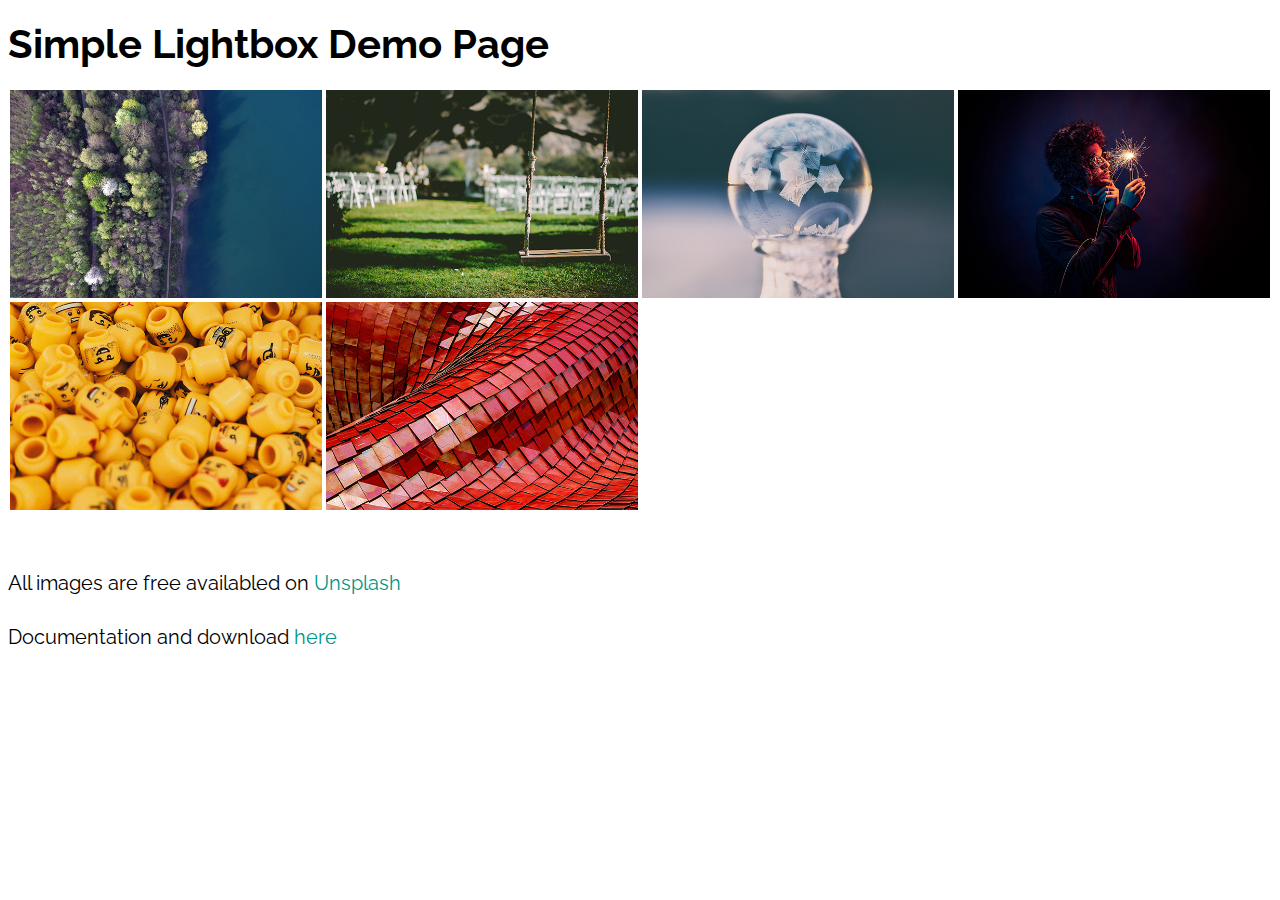
<file: simplelightbox-master/demo/onlyImages.html>
<!DOCTYPE html>
<html lang="en">
<head>
    <meta charset="utf-8">
    <meta http-equiv="X-UA-Compatible" content="IE=edge">
    <meta content="width=device-width, initial-scale=1, maximum-scale=1, user-scalable=no" name="viewport">
    <title>Simple Lightbox - Responsive touch friendly Image lightbox</title>
    <link href="https://fonts.googleapis.com/css?family=Raleway:300,400,700" rel="stylesheet">
    <link rel="stylesheet" href="../dist/simple-lightbox.css?v2.8.0" />
    <style>
        body {
            font-family: 'Raleway', sans-serif;
            font-size: 20px;
            line-height: 34px;
        }

        * {
            box-sizing: border-box;
        }

        .container .gallery a img {
            float: left;
            width: 25%;
            height: auto;
            border: 2px solid #fff;
            -webkit-transition: -webkit-transform .15s ease;
            -moz-transition: -moz-transform .15s ease;
            -o-transition: -o-transform .15s ease;
            -ms-transition: -ms-transform .15s ease;
            transition: transform .15s ease;
            position: relative;
        }

        .clear {
            clear: both;
        }

        a {
            color: #009688;
            text-decoration: none;
        }

        a:hover {
            color: #01695f;
            text-decoration: none;
        }
    </style>
</head>
<body>
<div class="container">
    <h1 class="align-center">Simple Lightbox Demo Page</h1>
    <div class="gallery">
        <a href="img/full/01.jpg" class="big"><img src="img/thumb/01.jpg" alt="" title="Beautiful Image" /></a>
        <a href="img/full/02.jpg"><img src="img/thumb/02.jpg" alt="" title=""/></a>
        <a href="img/full/03.jpg"><img src="img/thumb/03.jpg" alt="" title="Beautiful Image"/></a>
        <a href="img/full/04.jpg"><img src="img/thumb/04.jpg" alt="" title=""/></a>
        <a href="img/full/05.jpg"><img src="img/thumb/05.jpg" alt="" title=""/></a>
        <a href="img/full/06.jpg"><img src="img/thumb/06.jpg" alt="" title=""/></a>
        <div class="clear"></div>
    </div>
    <br>
    <p>All images are free availabled on <a href="https://unsplash.com/" target="_blank">Unsplash</a></p>
    <p>Documentation and download <a target="_blank" href="https://simplelightbox.com">here</a></p>
</div>
<script src="../dist/simple-lightbox.js?v2.8.0"></script>
<script>
    (function() {
        var $gallery = new SimpleLightbox('.gallery a', {});
    })();
</script>
</body>
</html>
</file>
<file: simplelightbox-master/demo/demo.css>
/*! normalize.css v7.0.0 | MIT License | github.com/necolas/normalize.css */button,hr,input{overflow:visible}audio,canvas,progress,video{display:inline-block}progress,sub,sup{vertical-align:baseline}[type=checkbox],[type=radio],legend{box-sizing:border-box;padding:0}html{line-height:1.15;-ms-text-size-adjust:100%;-webkit-text-size-adjust:100%}body{margin:0}article,aside,details,figcaption,figure,footer,header,main,menu,nav,section{display:block}h1{font-size:2em;margin:.67em 0}figure{margin:1em 40px}hr{box-sizing:content-box;height:0}code,kbd,pre,samp{font-family:monospace,monospace;font-size:1em}a{background-color:transparent;-webkit-text-decoration-skip:objects}abbr[title]{border-bottom:none;text-decoration:underline;text-decoration:underline dotted}b,strong{font-weight:bolder}dfn{font-style:italic}mark{background-color:#ff0;color:#000}small{font-size:80%}sub,sup{font-size:75%;line-height:0;position:relative}sub{bottom:-.25em}sup{top:-.5em}audio:not([controls]){display:none;height:0}img{border-style:none}svg:not(:root){overflow:hidden}button,input,optgroup,select,textarea{font-family:sans-serif;font-size:100%;line-height:1.15;margin:0}button,select{text-transform:none}[type=reset],[type=submit],button,html [type=button]{-webkit-appearance:button}[type=button]::-moz-focus-inner,[type=reset]::-moz-focus-inner,[type=submit]::-moz-focus-inner,button::-moz-focus-inner{border-style:none;padding:0}[type=button]:-moz-focusring,[type=reset]:-moz-focusring,[type=submit]:-moz-focusring,button:-moz-focusring{outline:ButtonText dotted 1px}fieldset{padding:.35em .75em .625em}legend{color:inherit;display:table;max-width:100%;white-space:normal}textarea{overflow:auto}[type=number]::-webkit-inner-spin-button,[type=number]::-webkit-outer-spin-button{height:auto}[type=search]{-webkit-appearance:textfield;outline-offset:-2px}[type=search]::-webkit-search-cancel-button,[type=search]::-webkit-search-decoration{-webkit-appearance:none}::-webkit-file-upload-button{-webkit-appearance:button;font:inherit}summary{display:list-item}[hidden],template{display:none}

/*prism js*/
code[class*=language-],pre[class*=language-]{color:#000;background:0 0;text-shadow:0 1px #fff;font-family:Consolas,Monaco,'Andale Mono','Ubuntu Mono',monospace;text-align:left;white-space:pre;word-spacing:normal;word-break:normal;word-wrap:normal;line-height:1.5;-moz-tab-size:4;-o-tab-size:4;tab-size:4;-webkit-hyphens:none;-moz-hyphens:none;-ms-hyphens:none;hyphens:none}code[class*=language-] ::-moz-selection,code[class*=language-]::-moz-selection,pre[class*=language-] ::-moz-selection,pre[class*=language-]::-moz-selection{text-shadow:none;background:#b3d4fc}code[class*=language-] ::selection,code[class*=language-]::selection,pre[class*=language-] ::selection,pre[class*=language-]::selection{text-shadow:none;background:#b3d4fc}@media print{code[class*=language-],pre[class*=language-]{text-shadow:none}}pre[class*=language-]{padding:1em;margin:.5em 0;overflow:auto}:not(pre)>code[class*=language-],pre[class*=language-]{background:#f5f2f0}:not(pre)>code[class*=language-]{padding:.1em;border-radius:.3em;white-space:normal}.token.cdata,.token.comment,.token.doctype,.token.prolog{color:#708090}.token.punctuation{color:#999}.namespace{opacity:.7}.token.boolean,.token.constant,.token.deleted,.token.number,.token.property,.token.symbol,.token.tag{color:#905}.token.attr-name,.token.builtin,.token.char,.token.inserted,.token.selector,.token.string{color:#690}.language-css .token.string,.style .token.string,.token.entity,.token.operator,.token.url{color:#a67f59;background:hsla(0,0%,100%,.5)}.token.atrule,.token.attr-value,.token.keyword{color:#07a}.token.function{color:#DD4A68}.token.important,.token.regex,.token.variable{color:#e90}.token.bold,.token.important{font-weight:700}.token.italic{font-style:italic}.token.entity{cursor:help}

* {
	-webkit-box-sizing: border-box;
	-moz-box-sizing: border-box;
	box-sizing: border-box;
}

.dark-primary-color    { background: #512DA8; }
.default-primary-color { background: #673AB7; }
.light-primary-color   { background: #D1C4E9; }
.text-primary-color    { color: #FFFFFF; }
.accent-color          { background: #009688; }
.primary-text-color    { color: #212121; }
.secondary-text-color  { color: #757575; }
.divider-color         { border-color: #BDBDBD; }

body {
	font-family: 'Raleway', sans-serif;
	display: none;
	font-size: 20px;
	line-height: 34px;
}

.clearing {
	clear:both;
}

h1 {
	font-size: 3.8rem;
	font-weight: 200;
	margin-bottom: 45px;
}

h2 {
	font-size: 1.875rem;
	font-weight: 200;
	margin-bottom: 35px;
}

.info h1 {
	margin: 0 0 10px;
	font-size: 2.5rem;
	font-weight: 300;
}

.info h1 sup {
	font-size: 1.5rem;
}

header {
	background-image: url(img/bg.jpg);
	background-size: cover;
	width: 100%;
	height: 500px;
	position: relative;
}

header .gradient {
	background: #512DA8; /* Old browsers */
	background: -moz-linear-gradient(-45deg, #512DA8 2%, #673AB7 100%); /* FF3.6-15 */
	background: -webkit-linear-gradient(-45deg, #512DA8 2%,#673AB7 100%); /* Chrome10-25,Safari5.1-6 */
	background: linear-gradient(135deg, #512DA8 2%,#673AB7 100%); /* W3C, IE10+, FF16+, Chrome26+, Opera12+, Safari7+ */
	filter: progid:DXImageTransform.Microsoft.gradient( startColorstr='#512DA8', endColorstr='#673AB7',GradientType=1 ); /* IE6-9 fallback on horizontal gradient */
	position: absolute;
	top: 0;
	left: 0;
	right: 0;
	bottom: 0;
	opacity: 0.7;
}

.header-container {
	position: absolute;
	top: 150px;
	left: 0;
	right: 0;
	bottom: 0;
	color: #fff;
}

.scroll-hint {
	display: block;
	width: 26px;
	height: 44px;
	position: absolute;
	left: 50%;
	margin-left: -20px;
	bottom: 40px;
	color: #fff;
	background: url(img/mouse.svg) no-repeat center center;
}

.scroll-hint .scrollwheel {
	position: absolute;
	left: 50%;
	top: 10px;
	height: 10px;
	width: 2px;
	background: #fff;
	display: block;
	border-radius: 1px;
	margin-left: -1px;
}

.header-container nav {
	position: absolute;
	bottom: 0;
}

.header-container nav a {
	text-decoration: none;
	padding: 10px;
	display: inline-block;
}

.btn {
	box-shadow: 0 3px 10px rgba(0, 0, 0, 0.23), 0 3px 10px rgba(0, 0, 0, 0.16);
	color: #fff;
	padding: 10px;
	display: inline-block;
	background: #009688;
}

.btn:hover {
	background: #01695f;
	color: #fff;
}

.btn.github {
	background: #202d5f;
}

.btn.github:hover {
	background: #141c3c;
}

.btn.wordpress {
	background: #0073aa;
}
.btn.wordpress:hover {
	background: #004667;
}

.btn.typo3 {
	background: #ff8700;
}
.btn.typo3:hover {
	background: #b35f00;
}

.container {
	width: 1140px;
	max-width: 100%;
	margin: auto;
	padding-right: 15px;
	padding-left: 15px;
}

.demo-container {
	position: relative;
}

.info {
	float: left;
}

.small-demo {
	background: #fff;
	box-shadow:0px 8px 12px 1px rgba(0,0,0, 0.49);
	-moz-box-shadow:0px 8px 12px 1px rgba(0,0,0, 0.49);
	-webkit-box-shadow:0px 8px 12px 1px rgba(0,0,0, 0.49);
	width: 60%;
	float: right;
}

.small-demo .caption {
	padding: 10px;
	color: #212121;
	font-size: 0.875rem;
}

.small-demo a {
	max-width: 33.3333333333333333333%;
	float: left;
	overflow: hidden;
}
.small-demo img {
	max-width: 100%;
	width: 100%;
	height: auto;
	display: block;
	-webkit-transition: -webkit-transform .35s ease;
	-moz-transition: -moz-transform .35s ease;
	-o-transition: -o-transform .35s ease;
	-ms-transition: -ms-transform .35s ease;
	transition: transform .35s ease;
}

.small-demo a:hover img {
	-webkit-transform: scale(1.05);
	-moz-transform: scale(1.05);
	-o-transform: scale(1.05);
	-ms-transform: scale(1.05);
	transform: scale(1.05);
}

section {
	padding: 50px 0;
}

.row {
	margin-right: -15px;
	margin-left: -15px;
}
.row:before,
.row:after {
	display: table;
  content: " ";
}

.row:after {
	clear: both;
}

.col-left {
	float: left;
	width: 25%;
	padding: 0 15px;
}

.col-right {
	float: left;
	width: 75%;
	padding: 0 15px;
}

table {
	width: 100%;
	max-width: 100%;
	margin-bottom: 20px;
	border-spacing: 0;
	border-collapse: collapse;
	font-size: 16px;
}

table tr th {
	padding: 20px;
	border-bottom: 0px;
	background: #f5f5f5;
	font-weight: 600;
}

table tr td {
	padding: 15px 20px;
	border-bottom: 0px;
	border-top: 1px solid #e3e3e3;
}

table tr:nth-of-type(even) {
	background-color: #f9f9f9;
}

table

th {
	text-align: left;
}

a {
	color: #009688;
	text-decoration: none;
}
a:hover {
	color: #01695f;
}

.flyin-navi {
	height: 50px;
	position: fixed;
	display: none;
	top: 0;
	left: 0;
	right: 0;
	background: #009688;
}

.flyin-navi li a {
	color: #fff;
	padding: 0 10px;
}

.flyin-navi ul {
	margin: 0;
	padding: 0;
}

.flyin-navi li {
	float: left;
	list-style: none;
	line-height: 50px;
}

.flyin-navi li.active a {
	font-weight: bold;
}

footer {
	background: #f5f5f5;
	padding: 30px 0;
}

/* Responsive */
@media (max-width: 991px) {
	body {
		font-size: 90%;
	}

	.info h1 {
		font-size: 2rem;
	}

	.info h1 sup {
		font-size: 1.25rem;
	}
}

@media (max-width: 763px) {
	body {
		font-size: 90%;
	}

	section {
		padding: 20px 0;
	}

	.col-left,.col-right {
		width: 100%;
	}

	h2 {
		margin-bottom: 10px;
	}

	.info {
		width: 100%;
		float: none;
	}

	.header-container {
		position: static;
		padding-top: 30px;
	}

	.header-container nav {
		position: static;
		margin-bottom: 20px;
	}

	.small-demo {
		width: 100%;
		float: none;
	}
}
</file>
